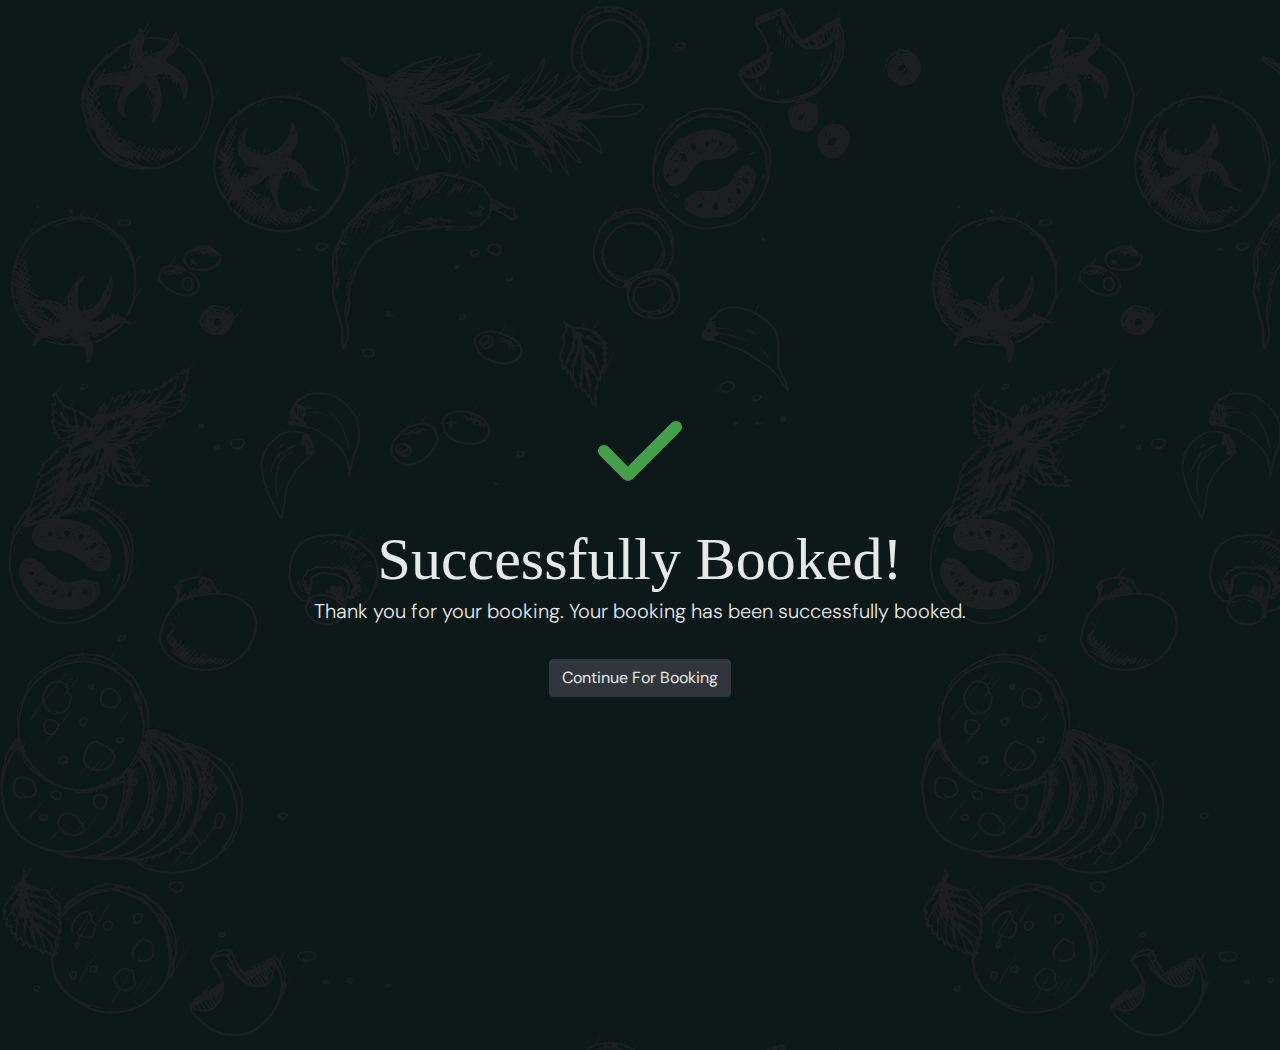
<file: booked.html>
<!DOCTYPE html>
<html lang="en">

<head>
  <meta charset="UTF-8">
  <meta name="viewport" content="width=device-width, initial-scale=1.0">
  <title>Successfully Purchased</title>
  <link rel="stylesheet" href="css/bootstrap.css">
  <link rel="stylesheet" href="css/faqs.css">
  <link href="css/style.css" rel="stylesheet">
  <link rel="stylesheet" href="https://cdnjs.cloudflare.com/ajax/libs/font-awesome/6.4.2/css/all.min.css"
    integrity="sha512-z3gLpd7yknf1YoNbCzqRKc4qyor8gaKU1qmn+CShxbuBusANI9QpRohGBreCFkKxLhei6S9CQXFEbbKuqLg0DA=="
    crossorigin="anonymous" referrerpolicy="no-referrer" />

  <style>
    .icon-style {
      font-size: 6rem;
      color: #4CAF50;
    }
  </style>
</head>

<body>
  <div class="page-wrapper">

    <section class="about-section">

      <div class="container d-flex justify-content-center align-items-center vh-100">
        <div class="text-center">
          <i class="icon-style fa fa-check"></i>
          <h2 class="mt-4">Successfully Booked!</h2>
          <p class="lead">Thank you for your booking. Your booking has been successfully booked.</p>
          <a href="index.html" class="btn btn-dark mt-3">Continue For Booking</a>
        </div>
      </div>
    </section>
  </div>
  <script src="js/bundle.js"></script>
</body>

</html>
</file>
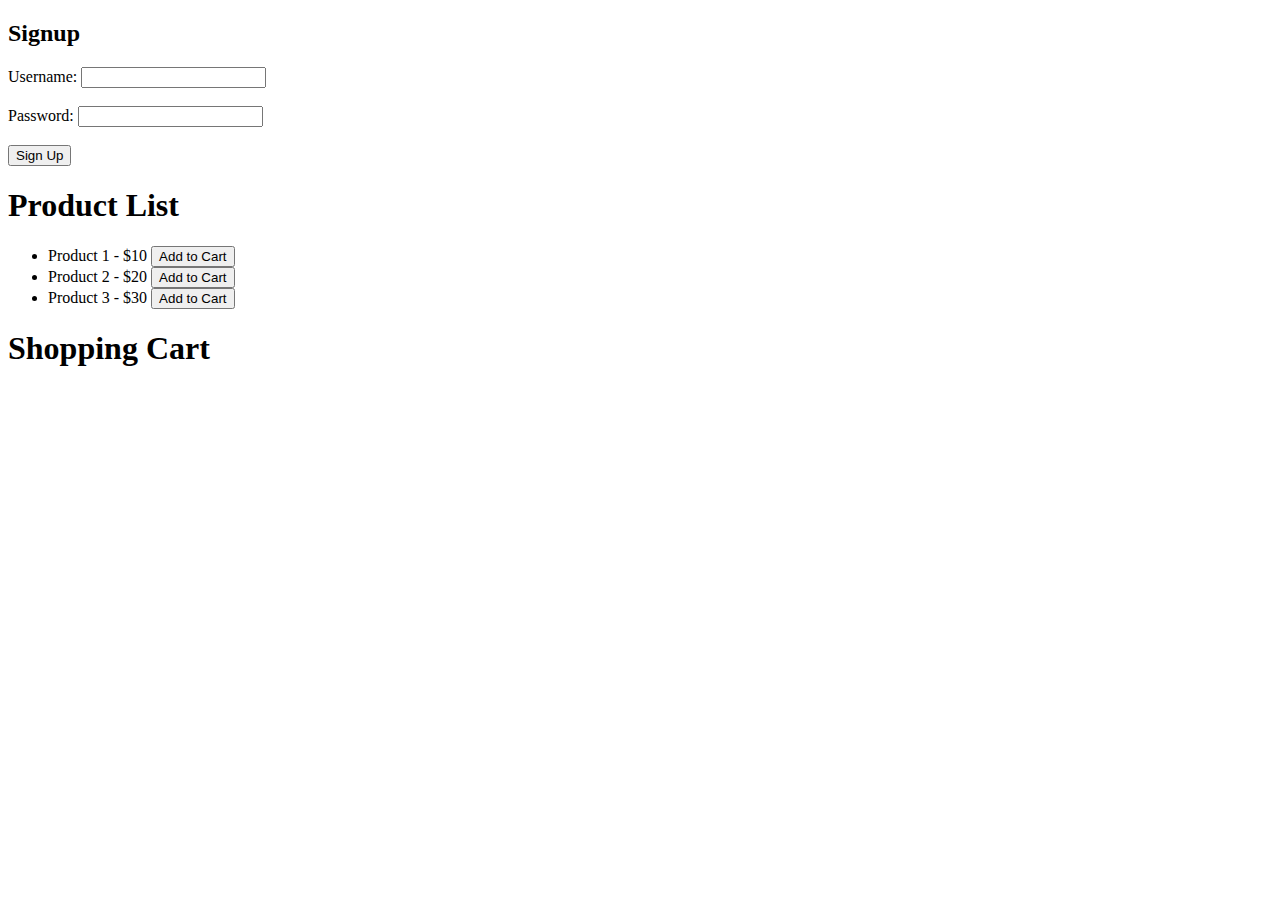
<file: login.html>
<!DOCTYPE html>
<html lang="en">
<head>
    <meta charset="UTF-8">
    <meta name="viewport" content="width=device-width, initial-scale=1.0">
    <title>Signup</title>
</head>
<body>
    <h2>Signup</h2>
    <form id="signupForm">
        <label for="username">Username:</label>
        <input type="text" id="username" required><br><br>

        <label for="password">Password:</label>
        <input type="password" id="password" required><br><br>

        <button type="submit">Sign Up</button>
    </form>

    <p id="message"></p>

    <script>
        // Function to handle the signup form submission
        document.getElementById("signupForm").addEventListener("submit", function (e) {
            e.preventDefault(); // Prevent the form from submitting normally

            const username = document.getElementById("username").value;
            const password = document.getElementById("password").value;

            // Check if the username already exists in local storage
            if (localStorage.getItem(username) === null) {
                // Store the user's data in local storage
                localStorage.setItem(username, password);
                document.getElementById("message").textContent = "Signup successful. You can now log in.";
            } else {
                document.getElementById("message").textContent = "Username already exists. Please choose a different one.";
            }

            // Clear the form fields
            document.getElementById("username").value = "";
            document.getElementById("password").value = "";
        });
    </script>
</body>
</html>
<!DOCTYPE html>
<html lang="en">
<head>
    <meta charset="UTF-8">
    <meta name="viewport" content="width=device-width, initial-scale=1.0">
    <title>Shopping Cart</title>
</head>
<body>
    <h1>Product List</h1>
    <ul id="product-list">
        <li data-id="1">Product 1 - $10 <button class="add-to-cart">Add to Cart</button></li>
        <li data-id="2">Product 2 - $20 <button class="add-to-cart">Add to Cart</button></li>
        <li data-id="3">Product 3 - $30 <button class="add-to-cart">Add to Cart</button></li>
    </ul>

    <h1>Shopping Cart</h1>
    <ul id="cart-list"></ul>

    <script>
        // Function to add a product to the cart
        function addToCart(product) {
            // Check if the cart already exists in localStorage
            let cart = JSON.parse(localStorage.getItem('cart')) || [];

            // Add the product to the cart
            cart.push(product);

            // Update the cart in localStorage
            localStorage.setItem('cart', JSON.stringify(cart));

            // Update the cart display
            updateCartDisplay();
        }

        // Function to update the cart display
        function updateCartDisplay() {
            const cartList = document.getElementById('cart-list');
            const cart = JSON.parse(localStorage.getItem('cart')) || [];

            // Clear the cart list
            cartList.innerHTML = '';

            // Populate the cart list with items
            cart.forEach((product, index) => {
                const listItem = document.createElement('li');
                listItem.textContent = `Product ${product.id} - $${product.price}`;
                cartList.appendChild(listItem);
            });
        }

        // Add event listeners to "Add to Cart" buttons
        const addToCartButtons = document.querySelectorAll('.add-to-cart');
        addToCartButtons.forEach(button => {
            button.addEventListener('click', () => {
                const product = {
                    id: button.parentElement.getAttribute('data-id'),
                    price: parseInt(button.parentElement.textContent.match(/\d+/)[0])
                };
                addToCart(product);
            });
        });

        // Initialize cart display
        updateCartDisplay();
    </script>
</body>
</html>
</file>
<file: css/faqs.css>
*{
    padding: 0;
    margin: 0;
    box-sizing: border-box;
}
:root {
    --primary-color: #FADCC2;
    --secondary-color: #FBC697;
    --primary-btn-color: #BF2A45;
    --secondary-text-color: RGBA(18, 18, 18, 0.6);
}

.about-section{
    background: url('../images/background/bg-5.png');
}
.about-section:hover{
    background: url('../images/background/bg-5.png');
    opacity: 0.9;
}

.faqcontainer{
    width: 90%;
    margin: auto;
    margin-top: 20px;
}
.faqtitle{
    border: 1px solid white;
    padding: 5px 20px;
    border-radius: 25px;
}
.Featured-Asked-Questions > h2{
    font-size: 50px;
    text-align: center;
    margin-top: 10px;
}
.faq-container{
    width: 60%;
    margin: auto;
    margin-top: 20px;
}
.faq-question .toggle{
    display: flex;
    align-items: center;
    justify-content: space-between;
    padding: 0px;
    cursor: pointer;
    background-color:transparent;
    border: none;
    width: 95%;
    margin-top: 10px;
}
.faq-question .toggle i{
    font-size: 25px;
    cursor: pointer;
    transition: all 0.8s;
}
.uil-angle-ch{
    transition: all 0.8s;
    transform: rotate(180deg);
}
.faq-answer{
    margin-top: 10px;
    font-size: 18px;
}
.faq-answer hr{
    height:4px;
    background-color: white;
    margin-top: 10px;
    border: none;
}
.faq-answer{
    max-height: 0px;
    overflow: hidden;
    transition: max-height 0.8s;
}
.faq-active{
    max-height: 200px;
    transition: max-height 0.8s;
}
.uil-angle-down{
    color: white;
}
@media only screen and (max-width: 992px){
    .faq-container {
        width: 90%!important;
        margin: auto;
        margin-top: 20px;
    }
}
@media only screen and (max-width: 768px){
    .faq-container {
        width: 90%!important;
        margin: auto;
        margin-top: 20px;
    }
    .Featured-Asked-Questions > h2 {
        font-size: 40px;
        text-align: center;
        margin-top: 10px;
    }
    .faq-question .toggle {
        font-size: 11px;
    }
 
    
}
@media only screen and (max-width: 768px){
    .faq-container {
        width: 90%!important;
        margin: auto;
        margin-top: 20px;
    }
    .Featured-Asked-Questions > h2 {
        font-size: 25px;
        text-align: center;
        margin-top: 10px;
    }
    .faq-question .toggle {
        font-size: 10px;
    }
 
    
}
</file>
<file: css/style.css>
/* Delici - Restaurants HTML Template */

/*** 

====================================================================
      Fonts
====================================================================

***/


@import url('global.css');
@import url('swiper.css');
@import url('owl.css');
@import url('preloader.css');
@import url('font-awesome.css');
@import url('simple-line-icons.css');
@import url('animate.css');
@import url('jquery-ui.css');
@import url('jquery.fancybox.min.css');
@import url('custom-animate.css');


/*** 

====================================================================

  Main Header style

====================================================================

***/

.main-header{
  position: fixed;
  left: 0;
  top: 0;
  width: 100%;
  padding: var(--padding-zero);
  background: none;
  min-height: 0;
  z-index: 999;
  transition: all 300ms ease;
  -moz-transition: all 300ms ease;
  -webkit-transition: all 300ms ease;
  -ms-transition: all 300ms ease;
  -o-transition: all 300ms ease;
}

.fixed-header.header-down{
  top: -51px;
}

.fixed-header.header-up{
  top: -175px;
}

.main-header .auto-container{
  max-width: 1780px;
  padding: 0 20px;
}

.header-top{
  position: relative;
  padding-top: var(--padding-top-10);
  padding-bottom: var(--padding-bottom-10);
  background: none;
  color: #ffffff;
  border-bottom: 1px solid var(--white-color-opacity-four);
}

.header-top .top-left{
  position: relative;
  float: left;
  line-height: 30px;
}

.header-top .top-info{
  position: relative;
}

.header-top .top-info li{
  position: relative;
  float: left;
  margin-right: 70px;
  line-height: 30px;
  color: #ffffff;
  font-size: 14px;
  font-weight: 400;
}

.header-top .top-info li:last-child{
  margin-right: 0;
}

.header-top .top-info li .icon{
  position: relative;
  padding-right: var(--padding-right-5);
}

.header-top .top-info li:after{
  content: '';
  position: absolute;
  left: 100%;
  margin-left: var(--margin-left-30);
  top: 50%;
  margin-top: -4px;
  height: 8px;
  width: 8px;
  border: 1px solid var(--main-color);
  -ms-transform: rotate(45deg);
  transform: rotate(45deg);
}

.header-top .top-info li:last-child:after{
  display: none;
}

.header-top .top-info li a{
  position: relative;
  display: block;
  line-height: 30px;
  color: #ffffff;
  transition: all 300ms ease;
  -moz-transition: all 300ms ease;
  -webkit-transition: all 300ms ease;
  -ms-transition: all 300ms ease;
  -o-transition: all 300ms ease;
}

.header-top .top-info li a:hover{
  color: var(--main-color);
}

.header-top .top-right{
  position: relative;
  float: right;
  line-height: 30px;
}

.main-header .header-upper{
  position: relative;
  left: 0;
  top: 0;
  width: 100%;
  background: none;
  padding: 0 0;
  border-bottom: 1px solid rgba(0,0,0,0.0);
  transition: all 300ms ease;
  -moz-transition: all 300ms ease;
  -webkit-transition: all 300ms ease;
  -ms-transition: all 300ms ease;
  -o-transition: all 300ms ease;
}

.fixed-header .header-upper{
  position: relative;
  /*top: 0;*/
  background: #202020;
  border-bottom-color: rgba(0,0,0,0.15);
}

.header-two.fixed-header .header-upper{
  background: #ffffff;
}

.main-header ul, .main-header ul li {
  list-style: none;
  margin: 0;
  padding: 0;
}

.main-header .main-box{
  position: relative;
  padding: 0px;
}

.main-header .main-box .logo-box{
  position: relative;
  display: block;
  padding: 40px 0px;
  margin-left:140px;
  transition: all 300ms ease;
  -moz-transition: all 300ms ease;
  -webkit-transition: all 300ms ease;
  -ms-transition: all 300ms ease;
  -o-transition: all 300ms ease;
  z-index: 5;
}

.fixed-header .main-box .logo-box{
  padding:20px 0px;
}

.fixed-header .main-menu .navigation > li{
  padding:10px 0px;
}

.main-header.fixed-header .main-menu .navigation > li > ul{
  top:134%;
}

.main-header.fixed-header .header-upper .links-box{
  padding:15px 0px;
}

.main-header .main-box .logo-box .logo{
    position: relative;
    display: block;
}

.main-header .main-box .logo-box .logo img{
  position: relative;
  display: block;
  height: 50px;
  z-index: 1;
}

.main-header .nav-box{
  position: static;
  float: right;
}

.main-header .header-upper .nav-box{
	display:none;
}

.main-header .header-upper .links-box{
  position: relative;
  float: left;
}

.main-header .header-upper .links-box .link{
  position: relative;
  float: left;
  margin-left: var(--margin-left-50);
}

.main-header .header-upper .links-box .link:first-child{
  margin-left: 0;
}

.main-header .info-btn{
    position: relative;
    cursor: pointer;
    background: none;
    font-size: var(--font-16);
    color: var(--white-color);
    padding-top: var(--padding-top-15);
    line-height: 34px;
}

.main-header .info-btn img{
  height: 20px;
}

.main-header .nav-toggler{
  position: relative;
  float: left;
  left: 0;
  top: 0;
  padding: 0;
  display: none;
}

.main-header .nav-toggler button {
  position: relative;
  width: 30px;
  height: 40px;
  line-height: 40px;
  background: none;
  color: #e1e1e1;
  font-size: var(--font-16);
  margin: 0px;
  border-radius: 0px;
  outline: none !important;
}

.main-header .nav-toggler button img{
  position: relative;
  display: inline-block;
  vertical-align: middle;
}

.main-header .nav-outer{
  position: static;
  float: left;
  display:none;
}

.main-header .link.info-toggler{
	display:none;
}

.main-header .nav-toggler{
	display:block;
}

.main-menu{
  position:static;
  display: block;
  padding: 0px 0px;
}

.main-menu .navbar-collapse{
  padding:0px;
  margin:0px;
  border:none;
  box-shadow:none;
}

.main-menu .navigation{
  position:static;
  z-index: 1;
}

.main-menu .navigation > li{
  position:static;
  display: block;
  float: left;
  padding:30px 0px;
  margin-left: var(--margin-left-50);
  -webkit-transition:all 300ms ease;
  -moz-transition:all 300ms ease;
  -ms-transition:all 300ms ease;
  -o-transition:all 300ms ease;
  transition:all 300ms ease;
}

.main-menu .navigation > li > a{
  position:relative;
  display:block;
  font-size: var(--font-12);
  color: var(--white-color);
  padding-top: var(--padding-top-20);
  padding-bottom: var(--padding-bottom-20);
  font-weight:700;
  line-height:30px;
  letter-spacing: 0.15em;
  text-transform: uppercase;
  opacity:1;
  -webkit-transition:all 300ms ease;
  -moz-transition:all 300ms ease;
  -ms-transition:all 300ms ease;
  -o-transition:all 300ms ease;
  transition:all 300ms ease;
}

.main-menu .navigation > li.dropdown{
  position: relative;
}

.main-menu .navigation > li.dropdown.has-mega-menu{
  position: static;
}

.main-menu .navigation > li.dropdown > a{
  padding-right: var(--padding-right-20);
}

.main-menu .navigation > li.dropdown > a:after{
  font-family: 'Font Awesome 6 Pro';
  content: "\f107";
  position:absolute;
  right: 0px;
  top: 18px;
  display:block;
  line-height:30px;
  font-size: var(--font-12);
  font-weight:400;
  z-index:5;
}

.main-menu .navigation > li > a:before{
  content: "";
  position:absolute;
  left: 0;
  right: 0;
  bottom: 15px;
  display:block;
  height: 5px;
  border-top: 1px solid var(--main-color);
  border-bottom: 1px solid var(--main-color);
  -ms-transform: scaleX(0);
  transform: scaleX(0);
  -webkit-transition:all 300ms ease;
  -moz-transition:all 300ms ease;
  -ms-transition:all 300ms ease;
  -o-transition:all 300ms ease;
  transition:all 300ms ease;
}

.main-menu .navigation > li.dropdown > a:before{
  right: 20px;
}

.main-menu .navigation > li:hover > a:before,
.main-menu .navigation > li.current > a:before,
.main-menu .navigation > li.current-menu-item > a:before{
  -ms-transform: scale(1);
  transform: scale(1);
  opacity: 1;
  visibility: visible;
}

.main-menu .navigation > li:hover > a,
.main-menu .navigation > li.current > a,
.main-menu .navigation > li.current-menu-item > a{
  color: var(--main-color);
  text-decoration: none;
  opacity:1;
}

.main-menu .navigation > li > ul{
  position:absolute;
  left:-35px;
  top:100%;
  width:280px;
  padding-top: var(--padding-top-30);
  padding-bottom: var(--padding-bottom-30);
  z-index:100;
  opacity: 1;
  text-align:left;
  background: var(--color-two);
  border: none;
  border-radius:0;
  -webkit-box-shadow:2px 2px 10px 1px rgba(0,0,0,0.03),-2px 0px 10px 1px rgba(0,0,0,0.03);
  -ms-box-shadow:2px 2px 10px 1px rgba(0,0,0,0.03),-2px 0px 10px 1px rgba(0,0,0,0.03);
  -o-box-shadow:2px 2px 10px 1px rgba(0,0,0,0.03),-2px 0px 10px 1px rgba(0,0,0,0.03);
  -moz-box-shadow:2px 2px 10px 1px rgba(0,0,0,0.03),-2px 0px 10px 1px rgba(0,0,0,0.03);
  box-shadow:2px 2px 10px 1px rgba(0,0,0,0.03),-2px 0px 10px 1px rgba(0,0,0,0.03);
  -webkit-transform: translateY(20px);
  -ms-transform: translateY(20px);
  transform: translateY(20px);
  -moz-transition:all 100ms ease;
  -webkit-transition:all 100ms ease;
  -ms-transition:all 100ms ease;
  -o-transition:all 100ms ease;
  transition:all 100ms ease;
}

.main-menu .navigation > li.dropdown.has-mega-menu > ul{
  left: 0;
  width: 100%;
  padding-top: var(--padding-top-55);
  padding-bottom: var(--padding-bottom-20);
}

.main-menu .navigation > li.dropdown.has-mega-menu > ul .auto-container{
  max-width: 1200px;
}

.main-menu .navigation > li .mega-menu{
  position: relative;
}

.main-menu .navigation > li.dropdown.has-mega-menu > ul:before{
  content: '';
  position: absolute;
  top: 0;
  right: 100%;
  width: 2000px;
  height: 100%;
  background: var(--color-two);
}

.main-menu .navigation > li.dropdown.has-mega-menu > ul:after{
  content: '';
  position: absolute;
  top: 0;
  left: 100%;
  width: 2000px;
  height: 100%;
  background: var(--color-two);
}

.main-menu .navigation > li .mega-menu .menu-inner{
  position: relative;
}

.main-menu .navigation > li .mega-menu .row{
  margin: 0 -25px;
}

.main-menu .navigation > li .mega-menu .menu-block{
  position: relative;
  padding: 0 25px;
  margin-bottom: var(--margin-bottom-30);
  text-align: center;
}

.main-menu .navigation > li .mega-menu .menu-block .image{
  position: relative;
  display: block;
  width: 100%;
  border: 1px solid transparent;
  margin-bottom: var(--margin-bottom-15);
  overflow: hidden;
  -webkit-transition:all 300ms ease;
  -moz-transition:all 300ms ease;
  -ms-transition:all 300ms ease;
  -o-transition:all 300ms ease;
  transition:all 300ms ease;
}

.main-menu .navigation > li .mega-menu .menu-block:hover .image{
  border-color: var(--main-color);
}

.main-menu .navigation > li .mega-menu .menu-block .image img{
  display: block;
  width: 100%;
  -webkit-transition:all 300ms ease;
  -moz-transition:all 300ms ease;
  -ms-transition:all 300ms ease;
  -o-transition:all 300ms ease;
  transition:all 300ms ease;
}

.main-menu .navigation > li .mega-menu .menu-block:hover .image img{
  transform: scale(1.05);
}

.main-menu .navigation > li .mega-menu .menu-block .title{
  position: relative;
  display: block;
  font-size: var(--font-13);
  font-weight: 700;
  letter-spacing: 0.15em;
  text-transform: uppercase;
}

.main-menu .navigation > li .mega-menu .menu-block .title a{
  position: relative;
  color: var(--white-color);
  -webkit-transition:all 300ms ease;
  -moz-transition:all 300ms ease;
  -ms-transition:all 300ms ease;
  -o-transition:all 300ms ease;
  transition:all 300ms ease;
}

.main-menu .navigation > li .mega-menu .menu-block:hover .title a{
  color: var(--main-color);
}

.main-menu .navigation > li > ul > li{
  position:relative;
  margin-bottom: var(--margin-bottom-10);
}

.main-menu .navigation > li > ul > li:last-child{
  margin-bottom: 0;
}

.main-menu .navigation > li > ul > li > a{
  position:relative;
  display:block;
  padding-left: var(--padding-left-35);
  padding-right: var(--padding-right-35);
  font-size: var(--font-15);
  line-height:30px;
  font-weight: 400;
  color: var(--white-color);
  text-transform: capitalize;
  -moz-transition:all 300ms ease;
  -webkit-transition:all 300ms ease;
  -ms-transition:all 300ms ease;
  -o-transition:all 300ms ease;
  transition:all 300ms ease;
}

.main-menu .navigation > li > ul > li.dropdown > a:after{
  font-family: 'Font Awesome 6 Pro';
  content: "\f105";
  position:absolute;
  right: 30px;
  top: 0px;
  display:block;
  line-height:30px;
  font-size: var(--font-12);
  font-weight:400;
  z-index:5;
}

.main-menu .navigation > li > ul > li > a:before{
  content: '';
  position: absolute;
  left: 35px;
  top: 50%;
  margin-top: -4px;
  height: 8px;
  width: 8px;
  border: 1px solid var(--main-color);
  opacity: 0;
  visibility: hidden;
  -ms-transform: rotate(45deg);
  transform: rotate(45deg);
  -moz-transition:all 300ms ease;
  -webkit-transition:all 300ms ease;
  -ms-transition:all 300ms ease;
  -o-transition:all 300ms ease;
  transition:all 300ms ease;
}

.main-menu .navigation > li > ul > li:hover > a:before,
.main-menu .navigation > li > ul > li.current > a:before{
  opacity: 1;
  visibility: visible;
}

.main-menu .navigation > li > ul > li:hover > a,
.main-menu .navigation > li > ul > li.current > a{
  color: var(--main-color);
  padding-left: 55px;
}


.main-menu .navigation > li.dropdown:hover > ul{
  visibility:visible;
  opacity:1;
  -webkit-transform: translateY(-30px);
  -ms-transform: translateY(-30px);
  transform: translateY(-30px);
  -moz-transition:all 500ms ease;
  -webkit-transition:all 500ms ease;
  -ms-transition:all 500ms ease;
  -o-transition:all 500ms ease;
  transition:all 500ms ease;
}

.main-menu .navigation > li > ul > li > ul{
  position:absolute;
  left: 100%;
  top: 0;
  margin-left: 2px;
  width:280px;
  padding-top: var(--padding-top-30);
  padding-bottom: var(--padding-bottom-30);
  z-index:100;
  opacity: 1;
  text-align:left;
  background: var(--color-two);
  border: none;
  border-radius:0;
  -webkit-box-shadow:2px 2px 10px 1px rgba(0,0,0,0.03),-2px 0px 10px 1px rgba(0,0,0,0.03);
  -ms-box-shadow:2px 2px 10px 1px rgba(0,0,0,0.03),-2px 0px 10px 1px rgba(0,0,0,0.03);
  -o-box-shadow:2px 2px 10px 1px rgba(0,0,0,0.03),-2px 0px 10px 1px rgba(0,0,0,0.03);
  -moz-box-shadow:2px 2px 10px 1px rgba(0,0,0,0.03),-2px 0px 10px 1px rgba(0,0,0,0.03);
  box-shadow:2px 2px 10px 1px rgba(0,0,0,0.03),-2px 0px 10px 1px rgba(0,0,0,0.03);
  -webkit-transform: translateY(20px);
  -ms-transform: translateY(20px);
  transform: translateY(20px);
  -moz-transition:all 100ms ease;
  -webkit-transition:all 100ms ease;
  -ms-transition:all 100ms ease;
  -o-transition:all 100ms ease;
  transition:all 100ms ease;
}

.main-menu .navigation > li > ul > li > ul:before{
  content: '';
  position: absolute;
  left: -2px;
  top: 0;
  width: 2px;
  height: 100%;
}

.main-menu .navigation > li > ul > li > ul > li{
  position:relative;
  margin-bottom: var(--margin-bottom-10);
}

.main-menu .navigation > li > ul > li > ul > li:last-child{
  margin-bottom: 0;
}

.main-menu .navigation > li > ul > li > ul > li > a{
  position:relative;
  display:block;
  padding-left: var(--padding-left-35);
  padding-right: var(--padding-right-35);
  font-size: var(--font-15);
  line-height:30px;
  font-weight: 400;
  color: var(--white-color);
  text-transform: capitalize;
  -moz-transition:all 300ms ease;
  -webkit-transition:all 300ms ease;
  -ms-transition:all 300ms ease;
  -o-transition:all 300ms ease;
  transition:all 300ms ease;
}

.main-menu .navigation > li > ul > li > ul > li > a:before{
  content: '';
  position: absolute;
  left: 35px;
  top: 50%;
  margin-top: -4px;
  height: 8px;
  width: 8px;
  border: 1px solid var(--main-color);
  opacity: 0;
  visibility: hidden;
  -ms-transform: rotate(45deg);
  transform: rotate(45deg);
  -moz-transition:all 300ms ease;
  -webkit-transition:all 300ms ease;
  -ms-transition:all 300ms ease;
  -o-transition:all 300ms ease;
  transition:all 300ms ease;
}

.main-menu .navigation > li > ul > li > ul > li:hover > a:before,
.main-menu .navigation > li > ul > li > ul > li.current > a:before{
  opacity: 1;
  visibility: visible;
}

.main-menu .navigation > li > ul > li > ul > li.dropdown > a:after{
  font-family: 'Font Awesome 6 Pro';
  content: "\f105";
  position:absolute;
  right: 30px;
  top: 0px;
  display:block;
  line-height:30px;
  font-size: var(--font-12);
  font-weight:400;
  z-index:5;
}

.main-menu .navigation > li > ul > li > ul > li:hover > a,
.main-menu .navigation > li > ul > li > ul > li.current > a{
  color: var(--main-color);
  padding-left: 55px;
}

.main-menu .navigation > li > ul > li.dropdown:hover > ul{
  visibility:visible;
  opacity:1;  
  top: 0;
  -webkit-transform: translateY(-30px);
  -ms-transform: translateY(-30px);
  transform: translateY(-30px);
  -moz-transition:all 500ms ease;
  -webkit-transition:all 500ms ease;
  -ms-transition:all 500ms ease;
  -o-transition:all 500ms ease;
  transition:all 500ms ease;
}

/*** 

====================================================================
  Hidden Sidebar style
====================================================================

***/

body.visible-sidebar{
  overflow-y: hidden;
}

.menu-backdrop{
    position: fixed;
    right: 0;
    top: 0;
    width: 100%;
    height: 100%;
    z-index: 9990;
    background: var(--black-color-opacity);
    cursor: pointer;
    opacity:0;
    visibility:hidden;
    transition: all 300ms ease;
    -moz-transition: all 300ms ease;
    -webkit-transition: all 300ms ease;
    -ms-transition: all 300ms ease;
    -o-transition: all 300ms ease;
}

.visible-sidebar .menu-backdrop {
    opacity: 1;
    visibility: visible;
}

.hidden-bar{
  position: fixed;
  top: 0;
  left: 0;
  bottom: 0;
  width: 100%;
  max-width: 360px;
  background: var(--color-two);
  height: 100%;
  overflow-y: auto;
  z-index: 9999;
  visibility: hidden;
  -ms-transform: translateX(-400px);
  transform: translateX(-400px);
  transition: all 500ms ease-in;
  -webkit-transition: all 500ms ease-in-out;
  -ms-transition: all 500ms ease-in-out;
  -o-transition: all 500ms ease-in-out;
  -moz-transition: all 500ms ease-in-out;
}

.hidden-bar.visible-sidebar{
  opacity: 1;
  visibility: visible;
  -ms-transform: translateX(0px);
  transform: translateX(0px); 
}

.hidden-bar ol,
.hidden-bar ol li,
.hidden-bar ul,
.hidden-bar ul li{
  list-style-type:none;
  margin:0px;
}

.hidden-bar .inner-box{
  position:relative;
  background-color: var(--color-two);
  padding-top: var(--padding-top-75);
  padding-bottom: var(--padding-bottom-50);
}

.hidden-bar .inner-box .cross-icon{
  position:absolute;
  right:30px;
  top:30px;
  cursor:pointer;
  color: var(--white-color);
  font-size: var(--font-14);
  width: 26px;
  height: 26px;
  line-height: 24px;
  text-align: center;
  border: 1px solid var(--white-color);
  border-radius: 50%;
}

.hidden-bar .inner-box .cross-icon:hover{
  color: var(--main-color);
  border-color: var(--main-color);
}

.hidden-bar .inner-box .logo-box{
  position:relative;
  line-height: 50px;
  margin-bottom: var(--margin-bottom-60);
  padding-left: var(--padding-left-30);
  padding-right: var(--padding-right-30);
  text-align: center;
}

.hidden-bar .inner-box .logo-box img{
  position:relative;
  max-height: 50px;
}

.hidden-bar h2{
  position: relative;
  font-size: var(--font-50);
  text-transform: capitalize;
  margin-bottom: var(--margin-bottom-15);
  text-align: center;
}

.hidden-bar .info{
  position: relative;
  text-align: center;
  padding-left: var(--padding-left-20);
  padding-right: var(--padding-right-20);
}

.hidden-bar .info li{
  position: relative;
  line-height: 1.6em;
  color: var(--color-one);
  margin-bottom: var(--margin-bottom-10);
}

.hidden-bar .info li:last-child{
  margin-bottom: 0;
}

.hidden-bar .info li a{
  color: var(--color-one);
}

.hidden-bar .info li a:hover{
  color: var(--main-color);
}

.hidden-bar .separator{
  position: relative;
  margin-top: var(--margin-top-30);
  margin-bottom: var(--margin-bottom-30);
}

.hidden-bar .separator span{
  position: relative;
  display: block;
  height: 8px;
  width: 8px;
  border: 1px solid var(--main-color);
  margin: 0 auto;
  -ms-transform: rotate(45deg);
  transform: rotate(45deg);
}

.hidden-bar .booking-info{
  position: relative;
  text-align: center;
  padding-left: var(--padding-left-20);
  padding-right: var(--padding-right-20);
}

.hidden-bar .booking-info .bk-title{
  position: relative;
  font-weight: 700;
  text-transform: capitalize;
  margin-bottom: 5px;
}

.hidden-bar .booking-info .bk-no{
  position: relative;
  font-size: var(--font-30);
  color: var(--main-color);
  line-height: 1em;
}

.hidden-bar .booking-info .bk-no a{
  position: relative;
  display: inline-block;
  color: var(--main-color);
}

.hidden-bar .booking-info .bk-no a:before{
  position:absolute;
  content:'';
  left:5px;
  right:5px;
  bottom:-7px;
  height:5px;
  opacity:0;
  transform:scale(0.2,1);
  -webkit-transition: all 500ms ease;
  -moz-transition: all 500ms ease;
  -ms-transition: all 500ms ease;
  -o-transition: all 500ms ease;
  transition: all 500ms ease;
  border-top:1px solid var(--main-color);
  border-bottom:1px solid var(--main-color);
}

.hidden-bar .booking-info .bk-no a:hover::before{
  opacity:1;
  transform:scale(1,1);
}

.hidden-bar .side-menu{
  position: relative;
  display: block;
  padding-left: var(--padding-left-60);
  padding-right: var(--padding-right-60);
  margin-bottom: var(--margin-bottom-100);
}

.hidden-bar .side-menu ul{
  position: relative;
  border-top: 1px solid var(--white-color-opacity-four);
}

.hidden-bar .side-menu ul li{
  position: relative;
  display: block;
  border-bottom: 1px solid var(--white-color-opacity-four);
}

.hidden-bar .side-menu ul li a{
  position: relative;
  color: var(--white-color);
  display: block;
  font-weight: 400;
  font-size: var(--font-12);
  line-height: 30px;
  text-transform: uppercase;
  padding-top: var(--padding-top-10);
  padding-bottom: var(--padding-bottom-10);
  letter-spacing: 0.15em;
  transition: all 0.3s ease;
  -moz-transition: all 0.3s ease;
  -webkit-transition: all 0.3s ease;
  -ms-transition: all 0.3s ease;
  -o-transition: all 0.3s ease;
}

.hidden-bar .side-menu ul li:hover > a,
.hidden-bar .side-menu ul > li.current > a,
.hidden-bar .side-menu ul > li > ul > li.current > a {
  color: var(--main-color);
}

.hidden-bar .side-menu ul li > a:before{
  content: '';
  position: absolute;
  left: 0px;
  top: 50%;
  margin-top: -4px;
  height: 8px;
  width: 8px;
  border: 1px solid var(--main-color);
  opacity: 0;
  visibility: hidden;
  -ms-transform: rotate(45deg);
  transform: rotate(45deg);
  -moz-transition:all 300ms ease;
  -webkit-transition:all 300ms ease;
  -ms-transition:all 300ms ease;
  -o-transition:all 300ms ease;
  transition:all 300ms ease;
}

.hidden-bar .side-menu ul li:hover > a:before,
.hidden-bar .side-menu ul li.current > a:before{
  opacity: 1;
  visibility: visible;
}

.hidden-bar .side-menu ul li:hover > a,
.hidden-bar .side-menu ul li.current > a{
  color: var(--main-color);
  padding-left: 20px;
}

.hidden-bar .side-menu ul li ul li:last-child{
  border-bottom: none;
}

.hidden-bar .side-menu ul li .btn-expander{
  position: absolute;
  top: 10px;
  right: 0px;
  background: none;
  color: var(--white-color);
  font-size: var(--font-12);
  height: 30px;
  width: 30px;
  text-align: right;
  line-height: 30px;
  border-radius: 0px;
  outline: none;
  cursor: pointer;
  z-index: 1;
}

.hidden-bar .side-menu ul li .btn-expander i{
  font-weight: 700;
}


/*** 

====================================================================
  Hidden Sidebar style
====================================================================

***/

.info-bar{
  position: fixed;
  right: -440px;
  top: 0px;
  width: 100%;
  max-width: 440px;
  height:100%;
  overflow-y:auto;
  z-index: 99999;
  opacity: 0;
  background:var(--color-two) url(../images/background/pattern-7.png) center top repeat;
  visibility: hidden;
  -webkit-transition: all 0.5s ease;
  -moz-transition: all 0.5s ease;
  -ms-transition: all 0.5s ease;
  -o-transition: all 0.5s ease;
  transition: all 0.5s ease;
}

.info-back-drop{
  position:fixed;
  right:0px;
  top:0px;
  width:100%;
  height:100%;
  opacity:0;
  background: var(--black-color-opacity-two);
  visibility:hidden;
  z-index:9990;
  transition:all 0.5s ease;
  -moz-transition:all 0.5s ease;
  -webkit-transition:all 0.5s ease;
  -ms-transition:all 0.5s ease;
  -o-transition:all 0.5s ease;  
}

.side-content-visible .info-back-drop{
  opacity:1;
  visibility:visible;
}

.side-content-visible .info-bar{
  right:0px;
  opacity:1;
  visibility:visible;
}

.info-bar .inner-box{
  position:relative;
  background:var(--color-two) url(../images/background/pattern-7.png) center top repeat;
  padding-top: var(--padding-top-100);
  padding-bottom: var(--padding-bottom-50);
  padding-left: var(--padding-left-30);
  padding-right: var(--padding-right-30);
  text-align: center;
}

.info-bar .inner-box .cross-icon{
  position:absolute;
  right:30px;
  top:30px;
  cursor:pointer;
  color: var(--white-color);
  font-size: var(--font-14);
  width: 26px;
  height: 26px;
  line-height: 24px;
  text-align: center;
  border: 1px solid var(--white-color);
  border-radius: 50%;
}

.info-bar .inner-box .cross-icon:hover{
  color: var(--main-color);
  border-color: var(--main-color);
}

.info-bar .inner-box .logo-box{
  position:relative;
  line-height: 50px;
  margin-bottom: var(--margin-bottom-45);
}

.info-bar .inner-box .logo-box img{
  position:relative;
  max-height: 50px;
}

.info-bar .inner-box .image-box{
  position:relative;
  max-width: 200px;
  margin: 0 auto;
  margin-bottom: var(--margin-bottom-45);
  border-radius: 50%;
}

.info-bar .inner-box .image-box img{
  position:relative;
  display: block;
  width: 100%;
  border-radius: 50%;
}

.info-bar h2{
  position: relative;
  font-size: var(--font-50);
  text-transform: capitalize;
  margin-bottom: var(--margin-bottom-15);
}

.info-bar .info{
  position: relative;
}

.info-bar .info li{
  position: relative;
  line-height: 1.6em;
  color: var(--color-one);
  margin-bottom: var(--margin-bottom-10);
}

.info-bar .info li:last-child{
  margin-bottom: 0;
}

.info-bar .info li a{
  color: var(--color-one);
}

.info-bar .info li a:hover{
  color: var(--main-color);
}

.info-bar .separator{
  position: relative;
  margin-top: var(--margin-top-30);
  margin-bottom: var(--margin-bottom-30);
}

.info-bar .separator span{
  position: relative;
  display: block;
  height: 8px;
  width: 8px;
  border: 1px solid var(--main-color);
  margin: 0 auto;
  -ms-transform: rotate(45deg);
  transform: rotate(45deg);
}

.info-bar .booking-info{
  position: relative;
}

.info-bar .booking-info .bk-title{
  position: relative;
  font-weight: 700;
  text-transform: capitalize;
  margin-bottom: 5px;
}

.info-bar .booking-info .bk-no{
  position: relative;
  font-size: var(--font-30);
  color: var(--main-color);
  line-height: 1em;
}

.info-bar .booking-info .bk-no a{
  position: relative;
  display: inline-block;
  color: var(--main-color);
}

.info-bar .booking-info .bk-no a:before{
  position:absolute;
  content:'';
  left:5px;
  right:5px;
  bottom:-8px;
  height:5px;
  opacity:0;
  transform:scale(0.2,1);
  -webkit-transition: all 500ms ease;
  -moz-transition: all 500ms ease;
  -ms-transition: all 500ms ease;
  -o-transition: all 500ms ease;
  transition: all 500ms ease;
  border-top:1px solid var(--main-color);
  border-bottom:1px solid var(--main-color);
}

.info-bar .booking-info .bk-no a:hover::before{
  opacity:1;
  transform:scale(1,1);
}


/*** 

====================================================================
  Banner Slider Section
====================================================================

***/

.banner-section{
  position: relative;
  padding: 0 0;
  background: var(--black-color);
}


/* hero video css start */

.bg-video-wrap {
  position: relative;
  overflow: hidden;
  width: 100%;
  height: 100vh;
  background: url(../../../../../../../designsupply-web.com/public/samplecontent/vender/codepen/20181014.png) no-repeat center center/cover;
}

video {
  min-width: 100%;
  min-height: 100vh;
  z-index: 1;
}

.overlay {
  width: 100%;
  height: 100vh;
  position: absolute;
  top: 0;
  left: 0;
  background: rgba(0,0,0,.5);
  /*background-image: linear-gradient(45deg, rgba(0,0,0,.3) 50%, rgba(0,0,0,.7) 50%);
  background-size: 3px 3px;*/
  z-index: 2;
}

.bg-video-wrap .auto-container {
  text-align: center;
  color: #fff;
  position: absolute;
  top: 0;
  bottom: 0;
  left: 0;
  right: 0;
  margin: auto;
  z-index: 3;
  width: 100%;

}

.bg-video-wrap .content-box{
  position:relative;
  display: table;
  vertical-align: middle;
  width: 100%;
  padding-top: var(--padding-top-150);
  padding-bottom: var(--padding-bottom-50);
  height: 880px;
  min-height: 100vh;
  z-index: 10;
}


.bg-video-wrap .content{
  position:relative;
  display: table-cell;
  width: 100%;
  vertical-align: middle;
  z-index: 5;
}

.bg-video-wrap .inner{
  position: relative;
  display: block;
  max-width: 950px;
  width: 100%;
  margin: 0 auto;
  text-align: center;
  z-index: 5;
}

.bg-video-wrap .subtitle{
  position: relative;
  text-transform: uppercase;
  font-weight: 700;
  color: var(--main-color);
  font-size: var(--font-12);
  letter-spacing: 0.40em;
  margin-bottom: var(--margin-bottom-10);
  -webkit-transform:translateY(30px);
  -ms-transform:translateY(30px);
  transform:translateY(30px);
}


.bg-video-wrap .pattern-image{
  position: relative;
  width:100px;
  margin:0 auto;
  /*margin-bottom: var(--margin-bottom-30);*/
  -webkit-transform:translateY(30px);
  -ms-transform:translateY(30px);
  transform:translateY(30px);
}


.bg-video-wrap .subtitle,
.bg-video-wrap .pattern-image{
    -webkit-transform:translate(0);
    -ms-transform:translate(0);
    transform:translate(0);
    -webkit-transition:all 1000ms ease 500ms;
    -ms-transition:all 1000ms ease 500ms;
    -o-transition:all 1000ms ease 500ms;
    -moz-transition:all 1000ms ease 500ms;
    transition:all 1000ms ease 500ms;
}

.bg-video-wrap h1{
  position: relative;
  font-weight:400;
  text-transform: none;
  line-height:1.0em;
  margin:0px 0px;
  -webkit-transform:translateY(30px);
  -ms-transform:translateY(30px);
  transform:translateY(30px);
}

.bg-video-wrap h1 span{
  position: relative;
  display: inline-block;
  vertical-align: top;
}

.bg-video-wrap h1 {
  /*text-align: center;
  color: #fff;
  position: absolute;
  top: 0;
  bottom: 0;
  left: 0;
  right: 0;
  margin: auto;
  z-index: 3;
  width: 100%;
  height: 100px;*/
}


.bg-video-wrap .text{
  position: relative;
  display: block;
  font-size: var(--font-20);
  margin-top: var(--margin-top-10);
  -webkit-transform:translateY(30px);
  -ms-transform:translateY(30px);
  transform:translateY(30px);
}


.bg-video-wrap .links-box{
  position: relative;
  display: block;
  padding-top: var(--padding-top-40);
  -webkit-transform:translateY(30px);
  -ms-transform:translateY(30px);
  transform:translateY(30px);
}


.bg-video-wrap .links-box .link{
  position: relative;
  display: inline-block;
  vertical-align: top;
}



/* hero video css end */


.banner-section .banner-container{
  position: relative;
}

.banner-section .banner-slider{
  position:relative;
  width:100%;
  overflow: hidden;
}

.banner-section .slide-item{
  position: relative;
  width:100%;
  padding:0px;
  overflow: hidden;
}

.banner-section .slide-item:before{
  content: '';
  position: absolute;
  left: 0;
  top: 0;
  width: 100%;
  height: 100%;
  background: rgba(0,0,0,0.0);
  z-index: 1;
}

.banner-section .slide-item .image-layer{
  position: absolute;
  left: 0;
  top: 0;
  width: 100%;
  height: 100%;
  background-position: center center;
  background-repeat: no-repeat;
  background-size: cover;
  -ms-transform: scale(1.0);
  transform: scale(1.0);
  -webkit-transition:all 0ms linear 0ms;
  -ms-transition:all 0ms linear 0ms;
  -o-transition:all 0ms linear 0ms;
  -moz-transition:all 0ms linear 0ms;
  transition:all 0ms linear 0ms;
}

.banner-section .slide-item.swiper-slide-active .image-layer{
  -ms-transform: scale(1.15);
  transform: scale(1.15);
  -webkit-transition:all 7000ms linear 0ms;
  -ms-transition:all 7000ms linear 0ms;
  -o-transition:all 7000ms linear 0ms;
  -moz-transition:all 7000ms linear 0ms;
  transition:all 7000ms linear 0ms;
}

.banner-section .slide-item .image-layer:before{
  content: '';
  position: absolute;
  left: 0;
  top: 0;
  width: 100%;
  height: 100%;
  z-index: 1;
}

.banner-section .slide-item .content-box{
  position:relative;
  display: table;
  vertical-align: middle;
  width: 100%;
  padding-top: var(--padding-top-150);
  padding-bottom: var(--padding-bottom-50);
  height: 880px;
  min-height: 100vh;
  z-index: 10;
}

.banner-section .slide-item .content{
  position:relative;
  display: table-cell;
  width: 100%;
  vertical-align: middle;
  z-index: 5;
}

.banner-section .slide-item .inner{
  position: relative;
  display: block;
  max-width: 950px;
  width: 100%;
  margin: 0 auto;
  text-align: center;
  z-index: 5;
}

.banner-section .slide-item .subtitle{
  position: relative;
  text-transform: uppercase;
  font-weight: 700;
  color: var(--main-color);
  font-size: var(--font-12);
  letter-spacing: 0.40em;
  margin-bottom: var(--margin-bottom-10);
  opacity:0;
  visibility: hidden;
  -webkit-transform:translateY(30px);
  -ms-transform:translateY(30px);
  transform:translateY(30px);
}

.banner-section .slide-item .pattern-image{
  position: relative;
  width:100px;
  margin:0 auto;
  margin-bottom: var(--margin-bottom-30);
  opacity:0;
  visibility: hidden;
  -webkit-transform:translateY(30px);
  -ms-transform:translateY(30px);
  transform:translateY(30px);
}


.banner-section .swiper-slide-active .subtitle,
.banner-section .swiper-slide-active .pattern-image{
    opacity:1;
    visibility: visible;
    -webkit-transform:translate(0);
    -ms-transform:translate(0);
    transform:translate(0);
    -webkit-transition:all 1000ms ease 500ms;
    -ms-transition:all 1000ms ease 500ms;
    -o-transition:all 1000ms ease 500ms;
    -moz-transition:all 1000ms ease 500ms;
    transition:all 1000ms ease 500ms;
}


.banner-section .slide-item h1{
  position: relative;
  font-weight:400;
  text-transform: none;
  line-height:1.0em;
  margin:0px 0px;
  opacity:0;
  visibility: hidden;
  -webkit-transform:translateY(30px);
  -ms-transform:translateY(30px);
  transform:translateY(30px);
}

.banner-section .slide-item h1 span{
  position: relative;
  display: inline-block;
  vertical-align: top;
}

.banner-section .swiper-slide-active h1{
    opacity:1;
    visibility: visible;
    -webkit-transform:translate(0);
    -ms-transform:translate(0);
    transform:translate(0);
    -webkit-transition:all 1000ms ease 1000ms;
    -ms-transition:all 1000ms ease 1000ms;
    -o-transition:all 1000ms ease 1000ms;
    -moz-transition:all 1000ms ease 1000ms;
    transition:all 1000ms ease 1000ms;
}

.banner-section .slide-item .text{
  position: relative;
  display: block;
  font-size: var(--font-20);
  margin-top: var(--margin-top-10);
  opacity:0;
  visibility: hidden;
  -webkit-transform:translateY(30px);
  -ms-transform:translateY(30px);
  transform:translateY(30px);
}

.banner-section .swiper-slide-active .text{
    opacity:1;
    visibility: visible;
    -webkit-transform:translate(0);
    -ms-transform:translate(0);
    transform:translate(0);
    -webkit-transition:all 1000ms ease 1500ms;
    -ms-transition:all 1000ms ease 1500ms;
    -o-transition:all 1000ms ease 1500ms;
    -moz-transition:all 1000ms ease 1500ms;
    transition:all 1000ms ease 1500ms;
}

.banner-section .slide-item .links-box{
  position: relative;
  display: block;
  padding-top: var(--padding-top-40);
  opacity:0;
  visibility: hidden;
  -webkit-transform:translateY(30px);
  -ms-transform:translateY(30px);
  transform:translateY(30px);
}

.banner-section .swiper-slide-active .links-box{
    opacity:1;
    visibility: visible;
    -webkit-transform:translate(0);
    -ms-transform:translate(0);
    transform:translate(0);
    -webkit-transition:all 1000ms ease 2000ms;
    -ms-transition:all 1000ms ease 2000ms;
    -o-transition:all 1000ms ease 2000ms;
    -moz-transition:all 1000ms ease 2000ms;
    transition:all 1000ms ease 2000ms;
}

.banner-section .slide-item .links-box .link{
  position: relative;
  display: inline-block;
  vertical-align: top;
}

.banner-section .slide-item .links-box .link .theme-btn{

}

.banner-section .swiper-button-next,
.banner-section .swiper-button-prev{
  position: absolute;
  top: 50%;
  margin-top: -16px;
  display: inline-block;
  vertical-align: top;
  width: 44px;
  height: 44px;
  line-height: 44px;
  font-size: var(--font-24);
  text-align: center;
  background: transparent;
  color: var(--main-color);
  border-radius: 0%;
  -webkit-transition:all 400ms ease;
  -moz-transition:all 400ms ease;
  -ms-transition:all 400ms ease;
  -o-transition:all 400ms ease;
  transition:all 400ms ease;
}

.banner-section .swiper-button-next span,
.banner-section .swiper-button-prev span{
  position: relative;
  z-index: 1;
}

.banner-section .swiper-button-next:after,
.banner-section .swiper-button-prev:after{
  display: none;
}

.banner-section .swiper-button-next:before,
.banner-section .swiper-button-prev:before{
  content: '';
  position: absolute;
  left: 0;
  top: 0;
  width: 100%;
  height: 100%;
  border: 1px solid var(--main-color);
  -ms-transform: rotate(45deg);
  transform: rotate(45deg);
  -webkit-transition:all 400ms ease;
  -moz-transition:all 400ms ease;
  -ms-transition:all 400ms ease;
  -o-transition:all 400ms ease;
  transition:all 400ms ease;
}

.banner-section .swiper-button-next{
  right: 30px;
}

.banner-section .swiper-button-prev{
  left: 30px;
}

.banner-section .swiper-button-next:hover,
.banner-section .swiper-button-prev:hover{
  color: var(--black-color);
}

.banner-section .swiper-button-next:hover:before,
.banner-section .swiper-button-prev:hover:before{
  background: var(--main-color);
}

.banner-section .book-btn{
  position: absolute;
  right: 50px;
  bottom: 50px;
  width: 110px;
  height: 110px;
  z-index: 10;
}

.banner-section .book-btn:before{
  content: '';
  position: absolute;
  left: 0;
  top: 0;
  width: 100%;
  height: 100%;
  border: 1px solid var(--main-color);
  -ms-transform: rotate(45deg);
  transform: rotate(45deg);
}

.banner-section .book-btn a{
  position: relative;
  display: block;
  width: 110px;
  height: 110px;
  color: var(--black-color);
  background: var(--main-color);
  padding-top: var(--padding-top-12);
  padding-left: var(--padding-left-10);
  padding-right: var(--padding-right-10);
  text-align: center;
  z-index: 1;
}

.banner-section .book-btn a .icon{
  position: relative;
  display: block;
  margin-bottom: var(--margin-bottom-7);
}

.banner-section .book-btn a .txt{
  position: relative;
  display: block;
  text-transform: uppercase;
  font-weight: 700;
  line-height: 1.5em;
  color: var(--black-color);
  font-size: var(--font-12);
  letter-spacing: 0.15em;
}

/*** 

====================================================================
  Title Box Section
====================================================================

***/

.title-box{
  position: relative;
  margin-bottom: var(--margin-bottom-70);
}

.title-box.centered{
  margin: 0 auto;
  text-align: center;
}

.title-box .subtitle{
  position: relative;
  text-transform: uppercase;
  font-weight: 700;
  color: var(--main-color);
  font-size: var(--font-12);
  letter-spacing: 0.40em;
  line-height: 1em;
  margin-bottom: var(--margin-bottom-10);
}

.title-box .pattern-image{
  position: relative;
  margin-bottom: var(--margin-bottom-15) !important;
}

.title-box .pattern-image img{
  max-width: 100px;
}

.title-box.centered .pattern-image{
  margin:0 auto;
}

.title-box h2{
  position: relative;
  margin-bottom: 0;
}

.title-box h3{
  position: relative;
  margin-bottom: 0;
}

.title-box .text{
  position: relative;
  padding-top: var(--padding-top-15);
  line-height: 1.85em;
}

.title-box.centered .text{
  max-width: 420px;
  margin: 0 auto;
}

/*** 

====================================================================
  We Offer Section
====================================================================

***/

.we-offer-section{
  position: relative;
  padding-top: var(--padding-top-100);
  padding-bottom: var(--padding-bottom-50);
  background: var(--color-five);
}

.we-offer-section .right-top-bg{
  position: absolute;
  right: 0;
  top: 0;
}

.we-offer-section .left-bot-bg{
  position: absolute;
  left: 0;
  bottom: 0;
}

.we-offer-section .title-box{
  margin-bottom: -90px;
}

.we-offer-section .row{
  margin: 0 -75px;
}

.offer-block{
  position: relative;
  margin-bottom: var(--margin-bottom-30);
}

.we-offer-section .row .offer-block{
  padding-left: var(--padding-left-75);
  padding-right: var(--padding-right-75);
  margin-bottom: var(--margin-bottom-50);
}

.we-offer-section .row .offer-block:nth-child(2){
  margin-top: var(--margin-top-160);
}

.offer-block .inner-box{
  position: relative;
  display: block;
  text-align: center;
}

.offer-block .inner-box .image{
  position: relative;
  display: block;
  overflow:hidden;
  padding-top: var(--padding-top-30);
  padding-bottom: var(--padding-bottom-30);
  margin-bottom: var(--margin-bottom-25);
}

.offer-block .inner-box .image:after{
  position: absolute;
  top: 0;
  left: -85%;
  z-index: 2;
  display: block;
  content: '';
  width: 50%;
  height: 100%;
  background: -o-linear-gradient(left, rgba(255, 255, 255, 0) 0%, rgba(255, 255, 255, .4) 100%);
  background: -webkit-gradient(linear, left top, right top, from(rgba(255, 255, 255, 0)), to(rgba(255, 255, 255, .4)));
  background: linear-gradient(to right, rgba(255, 255, 255, 0) 0%, rgba(255, 255, 255, .4) 100%);
  -webkit-transform: skewX(-25deg);
  -ms-transform: skewX(-25deg);
  transform: skewX(-25deg);
  z-index: 1;
}

.offer-block .inner-box:hover .image:after{
  -webkit-animation: shine 1s;
  animation: shine 1s;
}

.offer-block .inner-box .image:before{
  content: '';
  position: absolute;
  left: 50%;
  margin-left: -70px;
  width: 140px;
  top: 0;
  bottom: 0;
  -webkit-transition: all 500ms ease;
  -moz-transition: all 500ms ease;
  -ms-transition: all 500ms ease;
  -o-transition: all 500ms ease;
  transition: all 500ms ease;
  background: url(../images/background/pattern-8.svg) center repeat;
}

.offer-block .inner-box:hover .image:before{
  transform:rotateY(180deg);
  -webkit-transition-delay: 300ms;
  -moz-transition-delay: 300ms;
  -ms-transition-delay: 300ms;
  -o-transition-delay: 300ms;
  transition-delay: 300ms;
}

.offer-block .inner-box .image img{
  position: relative;
  display: block;
  width: 100%;
  -webkit-transition: all 500ms ease;
  -moz-transition: all 500ms ease;
  -ms-transition: all 500ms ease;
  -o-transition: all 500ms ease;
  transition: all 500ms ease;
}

.offer-block .inner-box:hover .image img{
  transform:scale(1.04,1.04);
}

.offer-block h3{
  position: relative;
  text-transform: capitalize;
  margin-bottom: var(--margin-bottom-20);
}

.offer-block h3 a{
  color: var(--white-color);
}

.offer-block .more-link{
  position: relative;
}

.offer-block .more-link a{
  display: inline-block;
  vertical-align: top;
  font-size: var(--font-12);
  color: var(--main-color);
  text-transform: uppercase;
  font-weight: 700;
  letter-spacing: 0.2em;
  line-height: 1.5em;
  padding-bottom:4px;
}

.offer-block .more-link a:before{
  position:absolute;
  content:'';
  left:5px;
  right:5px;
  bottom:-4px;
  height:4px;
  opacity:0;
  transform:scale(0.2,1);
  -webkit-transition: all 500ms ease;
  -moz-transition: all 500ms ease;
  -ms-transition: all 500ms ease;
  -o-transition: all 500ms ease;
  transition: all 500ms ease;
  border-bottom:1px solid var(--main-color);
  border-top:1px solid var(--main-color);
}

.offer-block .more-link a:hover::before{
  opacity:1;
  transform:scale(1,1);
}

.offer-block .more-link a:hover{
  color: var(--white-color);
  border-color: var(--white-color);
}

/*** 

====================================================================
  Story Section
====================================================================

***/

.story-section{
  position: relative;
  padding-top: var(--padding-top-170);
  padding-bottom: var(--padding-bottom-210);
  background-color:var(--color-four);
}

.story-section .left-bg{
  position: absolute;
  left: 0;
  top: 50%;
  margin-top: -95px;
}

.story-section .text-col{
  position: relative;
  margin-bottom: var(--margin-bottom-40);
}

.story-section .text-col .inner{
  position: relative;
  display: block;
  padding-right: var(--padding-right-90);
  text-align: center;
}

.story-section .text-col .title-box{
  margin-bottom: var(--margin-bottom-30);
}

.story-section .booking-info{
  position: relative;
  text-align: center;
}

.story-section .booking-info .bk-title{
  position: relative;
  font-weight: 700;
  text-transform: capitalize;
  margin-bottom: 5px;
}

.story-section .booking-info .bk-no{
  position: relative;
  font-size: var(--font-24);
  color: var(--main-color);
  line-height: 1em;
  margin-bottom: var(--margin-bottom-30);
}

.story-section .booking-info .bk-no a{
  color: var(--main-color);
  padding-bottom:var(--padding-bottom-5);
}

.story-section .booking-info .bk-no a:before{
  position:absolute;
  content:'';
  left:5px;
  right:5px;
  bottom:0px;
  height:5px;
  opacity:0;
  transform:scale(0.2,1);
  -webkit-transition: all 500ms ease;
  -moz-transition: all 500ms ease;
  -ms-transition: all 500ms ease;
  -o-transition: all 500ms ease;
  transition: all 500ms ease;
  border-top:1px solid var(--main-color);
  border-bottom:1px solid var(--main-color);
}

.story-section .booking-info .bk-no a:hover::before{
  opacity:1;
  transform:scale(1,1);
}

.hidden-bar .booking-info .bk-no a:hover::before{
  opacity:1;
}

.story-section .image-col{
  position: relative;
  margin-bottom: var(--margin-bottom-40);
}

.story-section .image-col .inner{
  position: relative;
  display: block;
}

.story-section .image-col .round-stamp{
  position: absolute;
  right: -60px;
  top: -65px;
  z-index: 3;
}

.story-section .image-col .round-stamp:before{
  position:absolute;
  content:'';
  left:0px;
  top:0px;
  right:0px;
  bottom:0px;
  background:url(../images/resource/badge-1-bg.png) no-repeat;
}

.story-section .image-col .images{
  position: relative;
  padding-left: var(--padding-left-90);
}

.story-section .image-col .images img{
  position: relative;
  display: block;
  width: 100%;
  z-index: 1;
}

.story-section .image-col .images .image:nth-child(2){
  position: absolute !important;
  left: 0 !important;
  top:auto  !important;
  bottom: -160px !important;
  width: 285px;
  padding-top: var(--padding-top-50);
  padding-bottom: var(--padding-bottom-50);
  z-index: 2;
}

.story-section .image-col .images .image:nth-child(2):before{
  content: '';
  position: absolute;
  left: 50%;
  margin-left: -70px;
  width: 140px;
  top: 0;
  bottom: 0;
  background: url(../images/background/pattern-8.svg) center repeat;
}

/*** 

====================================================================
  Special Dish Section
====================================================================

***/

.special-dish{
  position: relative;
  background: var(--color-five);
}

.special-dish .right-bg{
    position: absolute;
    right: 0;
    bottom: 140px;
}

.special-dish .bottom-image{
    position: absolute;
    right: 0;
    bottom: -170px;
    z-index: 1;
}

.special-dish .outer-container{
  position: relative;
}

.special-dish .row{
  margin: 0 0;
}

.special-dish .image-col{
  position: relative;
  padding: 0 0;
}

.special-dish .image-col .inner{
  position: relative;
  left: 0;
  top: 0;
  width: 100%;
  height: 100%;
  min-height: 100%;
}

.special-dish .image-col .image-layer{
  position: absolute;
  left: 0;
  top: 0;
  width: 100%;
  height: 100%;
  background-position: center center;
  background-repeat: no-repeat;
  background-size: cover;
}

.special-dish .image-col .image-layer:before{
  content: '';
  position: absolute;
  left: 0;
  top: 0;
  width: 100%;
  height: 100%;
  z-index: 1;
}

.special-dish .image-col .image{
  position: relative;
  display: none;
}

.special-dish .image-col .image img{
  position: relative;
  display: block;
  width: 100%;
}

.special-dish .content-col{
  position: relative;
  padding: 0 0;
}

.special-dish .content-col .inner{
  position: relative;
  display: block;
  max-width: 600px;
  padding-top: var(--padding-top-225);
  padding-bottom: var(--padding-bottom-225);
  padding-left: var(--padding-left-130);
  padding-right: var(--padding-right-20);
}

.special-dish .content-col .badge-icon{
  position: absolute;
  left: -60px;
  top: 0;
}

.special-dish .title-box{
  margin-bottom: var(--margin-bottom-40);
}

.special-dish .price{
  position: relative;
  line-height: 30px;
}

.special-dish .price .old{
  position: relative;
  font-size: var(--font-18);
  color: var(--color-three);
  padding-right: var(--padding-right-20);
}

.special-dish .price .new{
  position: relative;
  font-size: var(--font-24);
  color: var(--main-color);
}

.special-dish .content-col .link-box{
  padding-top: var(--padding-top-40);
}

/*** 

====================================================================
  Menu Section
====================================================================

***/

.menu-section{
  position: relative;
  padding-top: var(--padding-top-100);
  padding-bottom: var(--padding-bottom-100);
  overflow: hidden;
  background-color:var(--color-four);
}

.menu-section .left-bg{
    position: absolute;
    left: 0;
    top: 0;
}

.menu-section .right-bg{
    position: absolute;
    right: 0;
    bottom: 0;
}

.menu-section .title-box{
  margin-bottom: var(--margin-bottom-40);
}

.tabs-box{
  position: relative;
}

.tabs-box .tab-buttons{
  position: relative;
}

.tabs-box .tab-buttons .tab-btn{
  position: relative;
  display: inline-block;
  cursor: pointer;
}

.tabs-box .tabs-content{
  position: relative;
}

.tabs-box .tabs-content .tab{
  position: relative;
  display: none;
}

.tabs-box .tabs-content .active-tab{
  display: block;
}

.menu-tabs{
  position: relative;
}

.menu-tabs .buttons{
  position: relative;
  padding-top: var(--padding-top-25);
  padding-bottom: var(--padding-bottom-25);
  border-top: 1px solid var(--white-color-opacity-four);
  border-bottom: 1px solid var(--white-color-opacity-four);
  margin-bottom: var(--margin-bottom-50);
}

.menu-tabs .buttons .tab-buttons{
  position: relative;
  text-align: center;
  font-family:var(--font-family-Forum);
}

.menu-tabs .buttons .tab-buttons .tab-btn{
  position: relative;
  display: inline-block;
  vertical-align: middle;
  margin: 0 auto;
  margin-left: var(--margin-left-40);
  margin-right: var(--margin-right-40);
  font-size: var(--font-20);
  line-height: 25px;
  text-transform: uppercase;
  padding-bottom: var(--padding-bottom-5);
}

.menu-tabs .buttons .tab-buttons .tab-btn:before{
  content: '';
  position: absolute;
  left: 0;
  bottom: -3px;
  width: 100%;
  height: 5px;
  border-top: 1px solid var(--main-color);
  border-bottom: 1px solid var(--main-color);
  -ms-transform: scaleX(0);
  transform: scaleX(0);
  transition: all 300ms ease;
  -moz-transition: all 300ms ease;
  -webkit-transition: all 300ms ease;
  -ms-transition: all 300ms ease;
  -o-transition: all 300ms ease;
}

.menu-tabs .buttons .tab-buttons .tab-btn.active-btn:before{
    -ms-transform: scaleX(1);
  transform: scaleX(1);
}

.menu-tabs .buttons .tab-buttons .tab-btn:after{
  content: '';
  position: absolute;
  left: 100%;
  margin-left: 36px;
  top: 50%;
  margin-top: -5px;
  height: 8px;
  width: 8px;
  border: 1px solid var(--main-color);
  -ms-transform: rotate(45deg);
  transform: rotate(45deg);
}

.menu-tabs .buttons .tab-buttons .tab-btn:last-child:after{
  display: none;
}

.menu-tabs .menu-col .inner{
  position: relative;
  display: block;
  padding-right: var(--padding-right-80);
  min-height: 100%;
}

.menu-tabs .menu-col .inner:after{
  content: '';
  position: absolute;
  right: -15px;
  top: 0;
  bottom: 50px;
  border-right: 1px solid var(--white-color-opacity-four);
}

.menu-tabs .menu-col:nth-child(2) .inner{
  padding-right: 0;
  padding-left: var(--padding-left-80);
  border-right: none;
}

.menu-tabs .menu-col:nth-child(2) .inner:after{
  display: none;
}

.menu-tabs .dish-block{
  position: relative;
  margin-bottom: var(--margin-bottom-55);
}

.menu-tabs .dish-block .inner-box{
  position: relative;
  padding-left: var(--padding-left-120);
  min-height: 100px;
  padding-top: var(--padding-top-10);
}

.menu-tabs .dish-block .dish-image{
  position: absolute;
  left: 0;
  top: 0;
  width: 100px;
  height: 100px;
  border-radius: 22px;
  overflow: hidden;
  background-color:var(--main-color);
}

.menu-tabs .dish-block .dish-image img{
  position: relative;
  display: block;
  width: 100px;
  height: 100px;
  border-radius: 10px;
  -webkit-transition: all 500ms ease;
  -moz-transition: all 500ms ease;
  -ms-transition: all 500ms ease;
  -o-transition: all 500ms ease;
  transition: all 500ms ease;
}

.menu-tabs .dish-block .inner-box:hover .dish-image img{
  opacity:0.70;
  transform:scale(1.05,1.05);
}

.menu-tabs .dish-block .title{
  position: relative;
  line-height: 24px;
  margin-bottom: var(--margin-bottom-10);
  font-family:var(--font-family-Forum);
}

.menu-tabs .dish-block .title:before{
  content: '';
  position: absolute;
  left: 0;
  top: 50%;
  margin-top: -3px;
  width: 100%;
  height: 6px;
  border-top: 1px solid var(--white-color-opacity-four);
  border-bottom: 1px solid var(--white-color-opacity-four);
}

.menu-tabs .dish-block .title .ttl{
  position: relative;
  float: left;
  padding-right: var(--padding-right-15);
  background-color:var(--color-four);
  text-transform: capitalize;
}

.menu-tabs .dish-block .title .ttl a{
  color: var(--white-color);
}

.menu-tabs .dish-block .title .ttl a:hover{
  color: var(--main-color);
}

.menu-tabs .dish-block .title .ttl .s-info{
  position: relative;
  display: inline-block;
  line-height: 20px;
  padding: 0 5px;
  font-size: var(--font-14);
  color: var(--color-four);
  background: var(--main-color);
  margin-left: 10px;
}

.menu-tabs .dish-block .title .price{
  position: relative;
  float: right;
  font-size: var(--font-22);
  color: var(--main-color);
  padding-left: var(--padding-left-15);
  background: var(--body-bg-color);
}

.menu-tabs .dish-block .desc{
  position: relative;
  font-size: var(--font-14);
  color: var(--color-one);
}

.menu-tabs .dish-block .desc a{
  color: var(--color-one);
}

.menu-section .open-timing{
  position: relative;
  text-align: center;
}

.menu-section .open-timing .hours{
  position: relative;
  margin-bottom: 25px;
}

/*** 

====================================================================
  Special Offer Section
====================================================================

***/

.special-offer{
  position: relative;
  background: var(--color-four);
  padding-bottom: var(--padding-bottom-100);
}

.special-offer .outer-container{
  position: relative;
  max-width: 1440px;
  padding-left: var(--padding-left-15);
  padding-right: var(--padding-right-15);
  margin: 0 auto;
  padding-top: var(--padding-top-80);
  padding-bottom: var(--padding-bottom-100);
  background: var(--color-five);
}

.special-offer .outer-container:before{
  content: '';
  position: absolute;
  left: 0;
  top: 0;
  width: 15px;
  height: 100%;
  background: url(../images/background/pattern-9.svg) center repeat;
}

.special-offer .outer-container:after{
  content: '';
  position: absolute;
  right: 0;
  top: 0;
  width: 15px;
  height: 100%;
  background: url(../images/background/pattern-9.svg) center repeat;
}

.special-offer .title-box{
  margin-bottom: 40px;
}

.special-offer .offer-block-two.margin-top{
  margin-top: var(--margin-top-40);
}

.offer-block-two{
  position: relative;
  margin-bottom: var(--margin-bottom-30);
}

.special-offer .owl-theme .offer-block-two{
  margin-bottom: 0;
}

.offer-block-two .inner-box{
  position: relative;
  display: block;
  text-align: center;
}

.offer-block-two .inner-box .image{
  position: relative;
  display: block;
  overflow:hidden;
  margin-bottom: var(--margin-bottom-15);
  background-color:var(--main-color);
}

.offer-block-two .inner-box .image img{
  position: relative;
  display: block;
  width: 100%;
  -webkit-transition:all 500ms ease;
  -ms-transition:all 500ms ease;
  -o-transition:all 500ms ease;
  -moz-transition:all 500ms ease;
}

.offer-block-two .inner-box:hover .image img{
  opacity:0.60;
  transform:scale(1.05,1.05) rotate(2deg);
}

.offer-block-two .image::before{
  position: absolute;
  top: 50%;
  left: 50%;
  z-index: 1;
  display: block;
  content: '';
  width: 0;
  height: 0;
  background: rgba(255, 255, 255,.2);
  border-radius: 0%;
  -webkit-transform: translate(-50%, -50%);
  transform: translate(-50%, -50%);
  opacity: 0;
}

.offer-block-two .inner-box:hover .image::before {
  -webkit-animation: circle .95s;
  animation: circle .95s;
}

.offer-block-two h4{
  position: relative;
  text-transform: capitalize;
  margin-bottom: var(--margin-bottom-10);
}

.offer-block-two h4 a{
  color: var(--white-color);
}

.offer-block-two h4 a:hover{
  color: var(--main-color);
}

.offer-block-two .desc{
  position: relative;
  font-size: var(--font-14);
  color: var(--color-one);
  margin-bottom: var(--margin-bottom-15);
}

.offer-block-two .price{
  position: relative;
  font-family:var(--font-family-Forum);
  font-size: var(--font-20);
  color: var(--main-color);
}

.special-offer .lower-link-box{
  margin-top: var(--margin-top-40);
}

.special-offer .owl-theme .owl-dots{
  display: none;
}

.special-offer .owl-theme .owl-nav{
  position: absolute;
  left: -100px;
  right: -100px;
  height: 0;
  top: 50%;
  margin-top: -22px;
}

.special-offer .owl-theme .owl-nav .owl-next,
.special-offer .owl-theme .owl-nav .owl-prev{
  position: absolute;
  top: 50%;
  display: inline-block;
  vertical-align: top;
  width: 44px;
  height: 44px;
  line-height: 44px;
  font-size: var(--font-24);
  text-align: center;
  background: transparent;
  color: var(--main-color);
  border-radius: 0%;
  -webkit-transition:all 400ms ease;
  -moz-transition:all 400ms ease;
  -ms-transition:all 400ms ease;
  -o-transition:all 400ms ease;
  transition:all 400ms ease;
}

.special-offer .owl-theme .owl-nav .owl-next span,
.special-offer .owl-theme .owl-nav .owl-prev span{
  position: relative;
  z-index: 1;
}

.special-offer .owl-theme .owl-nav .owl-next:before,
.special-offer .owl-theme .owl-nav .owl-prev:before{
  content: '';
  position: absolute;
  left: 0;
  top: 0;
  width: 100%;
  height: 100%;
  border: 1px solid var(--main-color);
  -ms-transform: rotate(45deg);
  transform: rotate(45deg);
  -webkit-transition:all 400ms ease;
  -moz-transition:all 400ms ease;
  -ms-transition:all 400ms ease;
  -o-transition:all 400ms ease;
  transition:all 400ms ease;
}

.special-offer .owl-theme .owl-nav .owl-next{
  right: 15px;
}

.special-offer .owl-theme .owl-nav .owl-prev{
  left: 15px;
}

.special-offer .owl-theme .owl-nav .owl-next:hover,
.special-offer .owl-theme .owl-nav .owl-prev:hover{
  color: var(--black-color);
}

.special-offer .owl-theme .owl-nav .owl-next:hover:before,
.special-offer .owl-theme .owl-nav .owl-prev:hover:before{
  background: var(--main-color);
}

/*** 

====================================================================
  Testimonials Section
====================================================================

***/

.testimonials-section{
  position: relative;
  padding-top: var(--padding-top-120);
  padding-bottom: var(--padding-bottom-340);
  background: var(--black-color);
}

.testimonials-section .image-layer{
  position: absolute;
  left: 0;
  top: 0;
  width: 100%;
  height: 100%;
  background-position: center center;
  background-repeat: no-repeat;
  background-size: cover;
  opacity: 0.30;
}

.testimonials-section .carousel-box{
    position: relative;
    max-width: 880px;
    margin: 0 auto;
    text-align: center;
}

.testimonials-section .separator{
  position: relative;
  text-align: center;
  margin-top: var(--margin-top-30);
  margin-bottom: var(--margin-bottom-40);
}

.testimonials-section .separator span{
  position: relative;
  display: inline-block;
  vertical-align: middle;
  margin: 0 1px;
  height: 8px;
  width: 8px;
  border: 1px solid var(--main-color);
  -ms-transform: rotate(45deg);
  transform: rotate(45deg);
}

.testimonials-section .testi-top{
  position: relative;
  text-align: center;
}

.testimonials-section .testi-top .quotes{
  position: relative;
  line-height: 0.7em;
  font-size: var(--font-70);
  font-family:var(--font-family-Forum);
}

.testimonials-section .testi-top .quote-text{
  position: relative;
  line-height: 1.4em;
  font-size: var(--font-50);
  font-family:var(--font-family-Forum);
}

.testimonials-section .thumbs-carousel-box{
  position: relative;
  max-width: 390px;
  margin: 0 auto;
  overflow: hidden;
}

.testimonials-section .testi-thumbs{
  position: relative;
  max-width: 130px;
  margin: 0 auto;
  text-align: center;
}

.testimonials-section .testi-thumbs .owl-stage-outer{
  overflow: visible;
}

.testimonials-section .testi-thumbs .image{
  position: relative;
  width: 100px;
  height: 100px;
  margin: 0 auto;
  margin-bottom: var(--margin-bottom-15);
  -ms-transform: scale(0.80);
  transform: scale(0.80);
  cursor: pointer;
  border-radius: 50%;
  transition: all 300ms ease;
  -moz-transition: all 300ms ease;
  -webkit-transition: all 300ms ease;
  -ms-transition: all 300ms ease;
  -o-transition: all 300ms ease;
}

.testimonials-section .testi-thumbs .image img{
  position: relative;
  display: block;
  width: 100%;
  border-radius: 50%;
}

.testimonials-section .testi-thumbs .active .image{
  -ms-transform: scale(1);
  transform: scale(1);
}

.testimonials-section .testi-thumbs .auth-title{
  position: relative;
  text-transform: uppercase;
  font-weight: 700;
  color: var(--main-color);
  font-size: var(--font-12);
  letter-spacing: 0.20em;
  opacity: 0;
  visibility: hidden;
  transition: all 300ms ease;
  -moz-transition: all 300ms ease;
  -webkit-transition: all 300ms ease;
  -ms-transition: all 300ms ease;
  -o-transition: all 300ms ease;
}

.testimonials-section .testi-thumbs .active .auth-title{
  opacity: 1;
  visibility: visible;
}

.testimonials-section .owl-theme .owl-nav,
.testimonials-section .owl-theme .owl-dots{
  display: none;
}

/*** 

====================================================================
  Reservation Section
====================================================================

***/

.reserve-section{
  position: relative;
}

.reserve-section:before{
  position:absolute;
  content:'';
  left:0px;
  right:0px;
  bottom:0px;
  height:660px;
  background: var(--color-four);
}

.reserve-section .image-layer{
  position: absolute;
  left: 0;
  top: 0;
  width: 100%;
  height: 100%;
  background-position: center center;
  background-repeat: no-repeat;
  background-size: cover;
  background-attachment: fixed;
}

.reserve-section .outer-box{
  position: relative;
  top: -270px;
  margin-bottom: -270px;
  background: var(--color-five);
  z-index: 1;
}

.reserve-section.style-two{
  padding-top: var(--padding-top-100);
  padding-bottom: var(--padding-bottom-100);
}

.reserve-section.style-two .outer-box{
  margin: 0 0;
  top: 0;
}

.reserve-section .outer-box > .row{
  margin: 0 0;
}

.reserve-section .reserv-col{
  position: relative;
  padding: 0 0;
}

.reserve-section .reserv-col .inner{
  position: relative;
  padding-top: var(--padding-top-75);
  padding-bottom: var(--padding-bottom-60);
  padding-left: var(--padding-left-60);
  padding-right: var(--padding-right-60);
  min-height: 100%;
  background-color:var(--color-five);
}

.reserve-section .reserv-col .title{
  position: relative;
  text-align: center;
  margin-bottom: var(--margin-bottom-40);
}

.reserve-section .reserv-col .title h2{
  line-height: 1.2em;
}

.reserve-section .reserv-col .title a{
  color: var(--main-color);
}

.reserve-section .reserv-col form .row{
  margin: 0 -10px;
}

.reserve-section .reserv-col form .row .form-group{
  padding: 0 10px;
  margin-bottom: 20px;
}

.reserve-section .reserv-col form .btn-style-one{
  display: block;
  width: 100%;
}

.reserve-section .reserv-col form .btn-style-one .btn-wrap .text-two,
.reserve-section .reserv-col form .btn-style-one .btn-wrap{
  width:100%;
}

.reserve-section .info-col{
  position: relative;
  padding: 0 0;
  text-align: center;
  background: url(../images/background/pattern-2.png) left top repeat;
}

.reserve-section .info-col .img-layer{
  position: absolute;
  left: 0;
  top: 0;
  width: 100%;
  height: 100%;
  background-position: center top;
  background-repeat: no-repeat;
  background-size: cover;
}

.reserve-section .info-col .inner{
  position: relative;
  padding-top: var(--padding-top-75);
  padding-bottom: var(--padding-bottom-55);
  padding-left: var(--padding-left-20);
  padding-right: var(--padding-right-20);
  min-height: 100%;
}

.reserve-section.style-two .info-col .inner{
  padding-top: var(--padding-top-60);
}

.reserve-section .info-col .title{
  margin-bottom: var(--margin-bottom-40);
}

.reserve-section.style-two .info-col .title{
  margin-bottom: var(--margin-bottom-30);
}

.reserve-section.style-two .info-col .title .subtitle {
    position: relative;
    text-transform: uppercase;
    font-weight: 700;
    color: var(--main-color);
    font-size: var(--font-12);
    letter-spacing: 0.20em;
    line-height: 1.5em;
    margin-bottom: var(--margin-bottom-5);
}

.reserve-section .info-col .title h2{
  line-height: 1.0em;
}

.reserve-section .info-col .data{
  max-width: 240px;
  margin: 0 auto;
}

.reserve-section .info-col .discount-info{
  position: relative;
  display: block;
  width: 224px;
  height: 224px;
  margin: 0 auto;
  margin-bottom: var(--margin-bottom-25);
  padding-top: var(--padding-top-60);
}

.reserve-section .info-col .discount-info:before{
  content: '';
  position: absolute;
  left: 26px;
  top: 26px;
  width: 170px;
  height: 170px;
  background: var(--black-color);
  transform: rotate(45deg);
  border-radius: 20px;
}

.reserve-section .info-col .discount-info:after{
  content: '';
  position: absolute;
  left: 26px;
  top: 26px;
  width: 170px;
  height: 170px;
  background: var(--color-four);
  border: 3px solid var(--black-color);
  border-radius: 20px;
}

.reserve-section .info-col .discount-info .s-ttl{
    position: relative;
    text-transform: uppercase;
    font-weight: 700;
    color: var(--main-color);
    font-size: var(--font-12);
    letter-spacing: 0.20em;
    line-height: 1.5em;
    z-index: 1;
}

.reserve-section .info-col .discount-info .num{
  position: relative;
  line-height: 0.9em;
  font-size: var(--font-80);
  font-family:var(--font-family-Forum);
  z-index: 1;
}

.reserve-section .info-col .instruction{
  position: relative;
  line-height: 1.6em;
  color: var(--color-one);
  z-index: 1;
}

.reserve-section.style-two .info-col .link-box{
  position: relative;
  padding-top: var(--padding-top-55);
}

.reserve-section .info-col .booking-info{
  position: relative;
  text-align: center;
  margin-bottom: var(--margin-bottom-20);
}

.reserve-section .info-col .booking-info .bk-title{
  position: relative;
  font-weight: 700;
  text-transform: capitalize;
  margin-bottom: 5px;
}

.reserve-section .info-col .booking-info .bk-no{
  position: relative;
  font-size: var(--font-30);
  color: var(--main-color);
  line-height: 1em;
}

.reserve-section .info-col .booking-info .bk-no a{
  color: var(--main-color);
}

.reserve-section .info-col .booking-info .bk-no a:before{
  position:absolute;
  content:'';
  left:5px;
  right:5px;
  bottom:0px;
  height:5px;
  opacity:0;
  transform:scale(0.2,1);
  -webkit-transition: all 500ms ease;
  -moz-transition: all 500ms ease;
  -ms-transition: all 500ms ease;
  -o-transition: all 500ms ease;
  transition: all 500ms ease;
  border-top:1px solid var(--main-color);
  border-bottom:1px solid var(--main-color);
}

.reserve-section .info-col .booking-info .bk-no a:hover::before{
  opacity:1;
  transform:scale(1,1);
}

.reserve-section .info-col .separator{
  position: relative;
  margin-bottom: var(--margin-bottom-20);
}

.reserve-section .info-col .separator span{
  position: relative;
  display: block;
  height: 8px;
  width: 8px;
  border: 1px solid var(--main-color);
  margin: 0 auto;
  -ms-transform: rotate(45deg);
  transform: rotate(45deg);
}

.reserve-section .info-col .info{
  position: relative;
}

.reserve-section .info-col .info li{
  position: relative;
  line-height: 1.5em;
  color: var(--color-one);
  margin-bottom: var(--margin-bottom-25);
}

.reserve-section .info-col .info li strong{
  display: inline-block;
  color: var(--text-color);
  margin-bottom: var(--margin-bottom-5);
}

.reserve-section .info-col .info li:last-child{
  margin-bottom: 0;
}

/*** 

====================================================================
  Why Us Section
====================================================================

***/

.why-us{
  position: relative;
  background: var(--color-four);
  padding-top: var(--padding-top-100);
  padding-bottom: var(--padding-bottom-60);
}

.why-us .left-bg{
  position: absolute;
  left: 0;
  bottom: 80px;
}

.why-us .right-bg{
  position: absolute;
  right: 0;
  top: -100px;
}

.why-us .title-box{
  margin-bottom: var(--margin-bottom-40);
}

.why-block{
  position: relative;
  margin-bottom: var(--margin-bottom-30);
}

.why-us .row{
  margin: 0 -20px;
}

.why-us .row .why-block{
  padding: 0 20px;
  margin-bottom: 40px;
}

.why-block .inner-box{
  position: relative;
  display: block;
  padding-top: var(--padding-top-30);
  padding-left: var(--padding-left-20);
  padding-right: var(--padding-right-20);
  padding-bottom: var(--padding-top-40);
  text-align: center;
  min-height: 100%;
  background: var(--color-seven);
}

.why-us .why-block:nth-child(even) .inner-box{
  background: var(--color-eight);
}

.why-block .inner-box .icon-box{
  position: relative;
  display: block;
  line-height: 90px;
  -webkit-transition:all 500ms ease;
  -ms-transition:all 500ms ease;
  -o-transition:all 500ms ease;
  -moz-transition:all 500ms ease;
  margin-bottom: var(--margin-bottom-20);
}

.why-block .inner-box:hover .icon-box{
  -webkit-transform: scale(-1) rotate(180deg);
    -moz-transform: scale(-1) rotate(180deg);
    -ms-transform: scale(-1) rotate(180deg);
    -o-transform: scale(-1) rotate(180deg);
    transform: scale(-1) rotate(180deg);
}

.why-block .inner-box .icon-box img{
  position: relative;
  max-height: 80px;
}

.why-block h4{
  position: relative;
  text-transform: capitalize;
  margin-bottom: var(--margin-bottom-20);
}

.why-block h4 a{
  color: var(--white-color);
}

.why-block h4 a:hover{
  color: var(--main-color);
}

.why-block .text{
  position: relative;
  font-size: var(--font-14);
  color: var(--color-one);
}

/*** 

====================================================================
  Featured Links Section
====================================================================

***/

.featured-links{
  position: relative;
}

.featured-links .outer-container{
  position: relative;
}

.featured-links .row{
  margin: 0 0;
}

.featured-links .row .link-block{
  padding: 0 0;
}

.featured-links .link-block{
  position: relative;
  text-align: center;
  background-color: var(--color-two);
}

.featured-links .link-block .inner{
  position: relative;
  min-height: 100%;
  background-color:var(--color-five);
}

.featured-links .link-block .text-block{
  position: relative;
  display: table;
  width: 100%;
  height: 370px;
  vertical-align: middle;
}

.featured-links .link-block.alternate .text-block{
  position: absolute;
  bottom: 0;
  height: 250px;
}

.featured-links .link-block .text-block .bl-inner{
  position: relative;
  display: table-cell;
  width: 100%;
  vertical-align: middle;
}

.featured-links .link-block .text-block .content{
  position: relative;
  max-width: 300px;
  margin: 0 auto;
  padding-bottom: var(--padding-bottom-30);
  padding-top: var(--padding-top-30);
  padding-left: var(--padding-left-20);
  padding-right: var(--padding-right-20);
}

.featured-links .link-block .text-block .subtitle{
  position: relative;
  text-transform: uppercase;
  font-weight: 700;
  color: var(--main-color);
  font-size: var(--font-12);
  letter-spacing: 0.40em;
  margin-bottom: var(--margin-bottom-5);
}

.featured-links .link-block .text-block h3{
  position: relative;
  text-transform: capitalize;
  margin-bottom: var(--margin-bottom-15);
}

.featured-links .link-block .text-block .text{
  position: relative;
  line-height: 1.5em;
  font-size: var(--font-14);
  color: var(--color-one);
  margin-bottom: var(--margin-bottom-25);
}

.featured-links .link-block .text-block .link{
  position: relative;
}

.featured-links .link-block .text-block .link a{
  position: relative;
  display: inline-block;
  letter-spacing: 0.20em;
  font-weight: 700;
  font-size: var(--font-12);
  text-transform: uppercase;
  padding-bottom: 3px;
  -webkit-transition:all 300ms ease;
  -moz-transition:all 300ms ease;
  -ms-transition:all 300ms ease;
  -o-transition:all 300ms ease;
  transition:all 300ms ease;
}

.featured-links .link-block .text-block .link a:before{
  content: "";
  position:absolute;
  left: 0;
  right: 0;
  bottom: 0px;
  display:block;
  height: 5px;
  
  opacity:0;
  transform:scale(0.2,1);
  
  border-top: 1px solid var(--main-color);
  border-bottom: 1px solid var(--main-color);
  -webkit-transition:all 300ms ease;
  -moz-transition:all 300ms ease;
  -ms-transition:all 300ms ease;
  -o-transition:all 300ms ease;
  transition:all 300ms ease;
}

.featured-links .link-block .text-block .link a:hover{
  color: var(--white-color);
}

.featured-links .link-block .text-block .link a:hover:before{
  opacity:1;
  transform:scale(1,1);
}

.featured-links .link-block .image-box{
  position: relative;
  display: block;
  width: 100%;
  height: 380px;
}

.featured-links .link-block.alternate .image-box{
    position: absolute;
    height: 100%;
}

.featured-links .link-block .image-box .image-layer{
  position: absolute;
  left: 0;
  top: 0;
  width: 100%;
  height: 100%;
  background-position: center center;
  background-repeat: no-repeat;
  background-size: cover;
}

.featured-links .link-block .image-box .image{
  position: relative;
  display: none;
}

.featured-links .link-block .image-box .image img{
  position: relative;
  width: 100%;
}

/*** 

====================================================================
  Team Section
====================================================================

***/

.team-section{
  position: relative;
  padding-top: var(--padding-top-100);
  padding-bottom: var(--padding-bottom-60);
  background-color:var(--color-four);
}

.team-section .title-box{
  margin-bottom: 40px;
}

.team-section .row{
  margin: 0 -25px;
}

.team-section .left-bg{
  position: absolute;
  left: 0;
  bottom: 0;
}

.team-section .right-bg{
  position: absolute;
  right: 0;
  top: 0;
}

.team-block{
  position: relative;
  margin-bottom: var(--margin-bottom-30);
}

.team-section .row .team-block{
  padding-left: var(--padding-left-25);
  padding-right: var(--padding-right-25);
  margin-bottom: var(--margin-bottom-40);
}

.team-block .inner-box{
  position: relative;
  display: block;
}

.team-block .inner-box .image{
  position: relative;
  display: block;
  margin-bottom: var(--margin-bottom-15);
}

.team-block .inner-box .image img{
  position: relative;
  display: block;
  width: 100%;
}

.team-block .overlay-box{
  position:absolute;
  content:'';
  left:0px;
  top:0px;
  right:0px;
  bottom:0px;
  
  display:flex;
  justify-content:center;
  align-items: center;
  flex-wrap: wrap;
  
  transition: all 900ms ease;
    -moz-transition: all 900ms ease;
    -webkit-transition: all 900ms ease;
    -ms-transition: all 900ms ease;
    -o-transition: all 900ms ease;
  transition: -webkit-transform 0.4s ease;
  transition: transform 0.4s ease;
  transition: transform 0.4s ease, -webkit-transform 0.4s ease;
  -webkit-transform: scale(0, 1);
  -ms-transform: scale(0, 1);
  transform: scale(0, 1);
  -webkit-transform-origin: right center;
  -ms-transform-origin: right center;
  transform-origin: right center;
  background-position:center center;
}

.team-block .overlay-box:before{
  position:absolute;
  content:'';
  left:0px;
  top:0px;
  right:0px;
  bottom:0px;
  opacity:0.40;
  background-color:var(--main-color);
}

.team-block .overlay-box .overlay-inner{
  position:relative;
  text-align:center;
}

.team-block .inner-box:hover .overlay-box{
  -webkit-transform: scale(1, 1);
  -ms-transform: scale(1, 1);
  transform: scale(1, 1);
  -webkit-transform-origin: left center;
  -ms-transform-origin: left center;
  transform-origin: left center;
}

.team-block .social-box{
  position:relative;
}

.team-block .social-box li{
  position:relative;
  margin:0px 1px;
  display:inline-block;
  font-family: 'Font Awesome 6 Pro';
}

.team-block .social-box li a{
  position:relative;
  width:40px;
  height:40px;
  line-height:40px;
  text-align:center;
  display:inline-block;
  color:var(--white-color);
  background-color:var(--black-color)
}

.team-block .social-box li a:hover{
  background: var(--main-color);
  color: var(--color-five);
}

.team-block h3{
  position: relative;
  text-transform: capitalize;
  margin-bottom: 0;
}

.team-block h3 a{
  color: var(--white-color);
}

.team-block h3 a:hover{
  color: var(--main-color);
}

.team-block .designation{
  position: relative;
  text-transform: uppercase;
  font-weight: 700;
  color: var(--main-color);
  font-size: var(--font-12);
  letter-spacing: 0.40em;
  margin-bottom: var(--margin-bottom-5);
}

.team-block .desc{
  position: relative;
  font-size: var(--font-14);
  color: var(--color-one);
}

/*** 

====================================================================
  Intro Section
====================================================================

***/

.intro-section{
  position: relative;
  padding-top: var(--padding-top-100);
  padding-bottom: var(--padding-bottom-25);
  background: var(--black-color);
}

.intro-section .image-layer{
  position: absolute;
  left: 0;
  top: 0;
  width: 100%;
  height: 100%;
  background-position: center center;
  background-repeat: no-repeat;
  background-size: cover;
  background-attachment:fixed;
  opacity: 0.40;
}

.intro-section .title-box{
  margin-bottom: 40px;
}

.intro-section .content-box{
    position: relative;
    max-width: 800px;
    margin: 0 auto;
    text-align: center;
}

.intro-section .separator{
  position: relative;
  text-align: center;
  margin-top: var(--margin-top-50);
  margin-bottom: var(--margin-bottom-40);
}

.intro-section .separator span{
  position: relative;
  display: inline-block;
  vertical-align: middle;
  margin: 0 1px;
  height: 8px;
  width: 8px;
  border: 1px solid var(--main-color);
  -ms-transform: rotate(45deg);
  transform: rotate(45deg);
}

.intro-section .content-box h3{
  position: relative;
  font-size: var(--font-50);
  margin-bottom: var(--margin-bottom-30);
}

.intro-section .content-box .auth-title{
  position: relative;
  text-transform: uppercase;
  font-weight: 700;
  color: var(--main-color);
  font-size: var(--font-12);
  letter-spacing: 0.40em;
}

.intro-section .content-box .play-btn{
  position: relative;
  display: block;
  width: 90px;
  height: 90px;
  margin: 0 auto;
}

.intro-section .content-box .play-btn .theme-btn{
  position: relative;
  display: block;
  width: 90px;
  height: 90px;
  text-align: center;
  line-height: 86px;
  font-size: var(--font-18);
  color: var(--white-color);
  border: 2px solid var(--white-color);
  border-radius: 50%;
}

.intro-section .content-box .play-btn .theme-btn:hover{
  color: var(--main-color);
  border-color: var(--main-color);
}



.intro-section .content-box .play-btn .ripple,
.intro-section .content-box .play-btn .ripple:before,
.intro-section .content-box .play-btn .ripple:after {
    position: absolute;
    top: 0%;
    left: 0%;
    width: 90px;
  height: 90px;
  border-radius:50%;
  margin-top:-1px;
  margin-left:-1px;
    /* -webkit-transform: translate(-50%, -50%);
    -moz-transform: translate(-50%, -50%);
    -ms-transform: translate(-50%, -50%);
    -o-transform: translate(-50%, -50%);
    transform: translate(-50%, -50%); */
    -webkit-box-shadow: 0 0 0 0 rgba(255, 255, 255, .6);
    -moz-box-shadow: 0 0 0 0 rgba(255, 255, 255, .6);
    -ms-box-shadow: 0 0 0 0 rgba(255, 255, 255, .6);
    -o-box-shadow: 0 0 0 0 rgba(255, 255, 255, .6);
    box-shadow: 0 0 0 0 rgba(255, 255, 255, .6);
    -webkit-animation: ripple 3s infinite;
    -moz-animation: ripple 3s infinite;
    -ms-animation: ripple 3s infinite;
    -o-animation: ripple 3s infinite;
    animation: ripple 3s infinite;
}

.intro-section .content-box .play-btn .ripple:before {
    -webkit-animation-delay: .9s;
    -moz-animation-delay: .9s;
    -ms-animation-delay: .9s;
    -o-animation-delay: .9s;
    animation-delay: .9s;
    content: "";
    position: absolute;
}

.intro-section .content-box .play-btn .ripple:after{
    -webkit-animation-delay: .6s;
    -moz-animation-delay: .6s;
    -ms-animation-delay: .6s;
    -o-animation-delay: .6s;
    animation-delay: .6s;
    content: "";
    position: absolute;
}

.intro-section .fact-counter{
  position: relative;
  padding-top: var(--padding-top-75);
  margin-top: var(--margin-top-70);
}

.intro-section .fact-counter:before{
  content: '';
  position: absolute;
  left: 0;
  top: 0;
  width: 100%;
  height: 18px;
  background: url(../images/background/pattern-10.svg) left top repeat;
}

.intro-section .fact-counter .fact-block{
  position: relative;
  margin-bottom: var(--margin-bottom-50);
}

.intro-section .fact-counter .fact-count{
  position: relative;
  float: left;
}

.intro-section .fact-counter .count-box{
  position: relative;
  line-height: 60px;
  font-size: var(--font-60);
  font-family:var(--font-family-Forum);
}

.intro-section .fact-counter .count-box i{
  font-style: normal;
}

.intro-section .fact-counter .fact-title{
  position: relative;
  float: left;
  padding-top: 10px;
  line-height: 20px;
  text-transform: uppercase;
  font-weight: 700;
  color: var(--main-color);
  font-size: var(--font-12);
  letter-spacing: 0.40em;
  margin-left: var(--margin-left-15);
}

/*** 

====================================================================
  News Section
====================================================================

***/

.news-section{
  position: relative;
  padding-top: var(--padding-top-100);
  padding-bottom: var(--padding-bottom-80);
  background: var(--color-five);
}

.news-section .title-box{
    margin-bottom: var(--margin-bottom-40);
}

.news-section .row{
  margin: 0 -25px;
}

.news-block{
  position: relative;
  margin-bottom: var(--margin-bottom-30);
}

.news-section .row .news-block{
  padding: 0 25px;
  margin-bottom: 40px;
}

.news-block .inner-box{
  position: relative;
  display: block;
}

.news-block .image-box{
  position: relative;
  display: block;
}

.news-block .image-box:before{
  content: '';
  position: absolute;
  left: 0;
  bottom: 0;
  width: 100%;
  height: 170px;
  background: rgba(0, 0, 0, 0.70);
  background: -webkit-linear-gradient(bottom,rgba(0, 0, 0, 0.90),rgba(0, 0, 0, 0.70),rgba(0, 0, 0, 0.0));
  background: -ms-linear-gradient(bottom,rgba(0, 0, 0, 0.90),rgba(0, 0, 0, 0.70),rgba(0, 0, 0, 0.0));
  z-index: 1;
}

.news-block .image{
  position: relative;
  display: block;
  z-index: 0;
  overflow:hidden;
}

.news-block .image img{
  position: relative;
  display: block;
  width: 100%;
  -webkit-transition:all 500ms ease;
  -moz-transition:all 500ms ease;
  -ms-transition:all 500ms ease;
  -o-transition:all 500ms ease;
  transition:all 500ms ease;
}

.news-block .image:before{
  position: absolute;
  top: 0;
  left: -85%;
  z-index: 2;
  display: block;
  content: '';
  width: 50%;
  height: 100%;
  background: -o-linear-gradient(left, rgba(255, 255, 255, 0) 0%, rgba(255, 255, 255, .8) 100%);
  background: -webkit-gradient(linear, left top, right top, from(rgba(255, 255, 255, 0)), to(rgba(255, 255, 255, .8)));
  background: linear-gradient(to right, rgba(255, 255, 255, 0) 0%, rgba(255, 255, 255, .8) 100%);
  -webkit-transform: skewX(-25deg);
  -ms-transform: skewX(-25deg);
  transform: skewX(-25deg);
  z-index: 1;
}

.news-block .inner-box:hover .image:before{
  -webkit-animation: shine 1s;
  animation: shine 1s;
}

.news-block .inner-box:hover img{
  transform:scale(1.05,1.05);
}

.news-block .date{
  position: absolute;
  left: 25px;
  top: 30px;
  z-index: 1;
}

.news-block .date span{
  position: relative;
  display: inline-block;
  text-transform: uppercase;
  font-weight: 700;
  color: var(--main-color);
  font-size: var(--font-12);
  line-height: 14px;
  letter-spacing: 0.10em;
  padding: 3px 3px;
  background-color: var(--black-color);
}

.news-block .over-content{
  position: absolute;
  left: 0;
  bottom: 0;
  width: 100%;
  padding-left: var(--padding-left-30);
  padding-right: var(--padding-right-25);
  padding-bottom: var(--padding-bottom-25);
  z-index: 3;
}

.news-block .cat{
  position: relative;
  text-transform: uppercase;
  font-weight: 700;
  color: var(--main-color);
  font-size: var(--font-12);
  letter-spacing: 0.40em;
  margin-bottom: var(--margin-bottom-5);
}

.news-block h4{
  position: relative;
  margin-bottom: 0;
}

.news-block h4 a{
  color: var(--text-color);
}

/*** 

====================================================================
  Main Footer
====================================================================

***/

.main-footer{
  position: relative;
  padding-top: var(--padding-top-100);
  padding-bottom: var(--padding-bottom-70);
  background: var(--black-color);
}

.main-footer .image-layer{
  position: absolute;
  left: 0;
  top: 0;
  width: 100%;
  height: 100%;
  background-position: right top;
  background-repeat: no-repeat;
  background-size: cover;
  opacity: 0.40;
}

.main-footer .upper-section{
    position: relative;
    text-align: center;
    margin-bottom: var(--margin-bottom-70);
}

.main-footer .footer-col{
  position: relative;
  text-align: center;
}

.main-footer .links-col{
  position: relative;
}

.main-footer .links-col.last{
  order: 12;
}

.main-footer .links-col ul li{
  position: relative;
  margin-bottom: var(--margin-bottom-20);
}

.main-footer .links-col ul li:last-child{
  margin-bottom: 0;
}

.main-footer .links-col ul li a{
  position: relative;
  display: inline-block;
  color: var(--color-one);
  line-height: 1.5em;
  text-transform: uppercase;
  font-weight: 700;
  font-size: var(--font-12);
  letter-spacing: 0.30em;
  -webkit-transition:all 300ms ease;
  -moz-transition:all 300ms ease;
  -ms-transition:all 300ms ease;
  -o-transition:all 300ms ease;
  transition:all 300ms ease;
}

.main-footer .links-col ul li a:before{
  content: "";
  position:absolute;
  left: 0;
  right: 0;
  bottom: -7px;
  display:block;
  height: 5px;
  border-top: 1px solid var(--white-color);
  border-bottom: 1px solid var(--white-color);
  transform: scaleX(0);
  -webkit-transition:all 300ms ease;
  -moz-transition:all 300ms ease;
  -ms-transition:all 300ms ease;
  -o-transition:all 300ms ease;
  transition:all 300ms ease;
}

.main-footer .links-col ul li a:hover{
  color: var(--main-color);
}

.main-footer .links-col ul li a:hover:before{
  border-color: var(--main-color);
  transform: scaleX(1);
}

.main-footer .info-col{
  position: relative;
  color: var(--color-one);
  order: 4;
}

.main-footer .links-col .inner{
  position: relative;
  text-align: center;
  padding-top: var(--padding-top-150);
  padding-bottom: var(--padding-bottom-150);
  min-height: 100%;
}

.main-footer .info-col .inner{
  position: relative;
  max-width: 1440px;
  padding-left: var(--padding-left-30);
  padding-right: var(--padding-right-30);
  margin: 0 auto;
  padding-top: var(--padding-top-100);
  padding-bottom: var(--padding-bottom-90);
  background:var(--color-five) url(../images/background/pattern-4.png) center top repeat;
}

.main-footer .info-col .content{
  position: relative;
  max-width: 460px;
  margin: 0 auto;
}

.main-footer .info-col .inner:before{
  content: '';
  position: absolute;
  left: 0;
  top: 0;
  width: 15px;
  height: 100%;
  background: url(../images/background/pattern-9.svg) center repeat;
}

.main-footer .info-col .inner:after{
  content: '';
  position: absolute;
  right: 0;
  top: 0;
  width: 15px;
  height: 100%;
  background: url(../images/background/pattern-9.svg) center repeat;
}

.main-footer .info-col .logo{
  position: relative;
  margin-bottom: var(--margin-bottom-40);
}

.main-footer .info-col .info li{
  position: relative;
  line-height: 1.5em;
  margin-bottom: var(--margin-bottom-5);
}

.main-footer .info-col .info li:last-child{
  margin-bottom: 0;
}

.main-footer .info-col .info li a{
  color: var(--color-one);
}

.main-footer .info-col .info li a:hover{
  color: var(--main-color);
}

.main-footer .info-col .separator{
  position: relative;
  text-align: center;
  margin-top: var(--margin-top-30);
  margin-bottom: var(--margin-bottom-20);
}

.main-footer .info-col .separator span{
  position: relative;
  display: inline-block;
  vertical-align: middle;
  margin: 0 1px;
  height: 8px;
  width: 8px;
  border: 1px solid var(--main-color);
  -ms-transform: rotate(45deg);
  transform: rotate(45deg);
}

.main-footer .info-col .newsletter{
  position: relative;
}

.main-footer .info-col .newsletter h3{
  margin-bottom: 0;
}

.main-footer .info-col .newsletter .text{
  line-height: 1.5em;
  font-size: var(--font-14);
}

.main-footer .info-col .newsletter .text span{
  color: var(--text-color);
}

.main-footer .info-col .newsletter-form{
  position: relative;
  margin-top: var(--margin-top-30);
}

.main-footer .info-col .newsletter-form .form-group{
  position: relative;
  margin-bottom: 0;
}

.main-footer .info-col .newsletter-form .alt-icon{
    position: absolute;
    left: 15px;
    top: 50%;
    margin-top: -15px;
    line-height: 30px;
    font-size: var(--font-14);
    color: var(--white-color);
    font-weight: 400;
    z-index: 1;
    pointer-events: none;
}

.main-footer .info-col .newsletter-form .form-group input[type="text"],
.main-footer .info-col .newsletter-form input[type="email"],
.main-footer .info-col .newsletter-form input[type="password"]{
    position: relative;
    display: block;
    height: 56px;
    width: 100%;
    font-size: var(--font-16);
    color: var(--color-one);
    line-height: 34px;
    font-weight: 400;
    padding: 10px 20px 10px 40px;
    background-color: var(--color-six);
    border: 1px solid var(--white-color-opacity-five);
    border-radius: 0px;
    -webkit-transition: all 300ms ease;
    -ms-transition: all 300ms ease;
    -o-transition: all 300ms ease;
    -moz-transition: all 300ms ease;
    transition: all 300ms ease;
}

.main-footer .info-col .newsletter-form .form-group input[type="text"]:focus,
.main-footer .info-col .newsletter-form input[type="email"]:focus,
.main-footer .info-col .newsletter-form input[type="password"]:focus{
  border-color: var(--main-color);
}

.main-footer .info-col .newsletter-form button{
  position: absolute;
  right: 0;
  top: 0;
  width: 180px;
  height: 56px;
  line-height: 30px;
}

.btn-style-one .btn-title{
  line-height: 22px;
}

.main-footer .footer-bottom{
  position: relative;
  text-align: center;
}

.main-footer .copyright{
  position: relative;
  color: var(--color-one);
  line-height: 1.5em;
}

.main-footer .copyright a{
  text-decoration: underline;
  color: var(--main-color);
}

/*** 

====================================================================
  Inner Banner Section
====================================================================

***/

.inner-banner{
  position: relative;
  padding-top: var(--padding-top-300);
  padding-bottom: var(--padding-bottom-150);
  background: var(--black-color);
}

.inner-banner .image-layer{
  position: absolute;
  left: 0;
  top: 0;
  width: 100%;
  height: 100%;
  background-position: center center;
  background-repeat: no-repeat;
  background-size: cover;
  opacity: 0.40;
}

.inner-banner .pattern-image{
  width:100px;
  margin:0 auto;
}

.inner-banner .inner{
  position: relative;
  display: block;
  max-width: 800px;
  width: 100%;
  margin: 0 auto;
  text-align: center;
  z-index: 5;
}

.inner-banner .inner .subtitle{
  position: relative;
  text-transform: uppercase;
  font-weight: 700;
  color: var(--main-color);
  font-size: var(--font-12);
  letter-spacing: 0.40em;
  margin-bottom: var(--margin-bottom-0);
}

.inner-banner .inner h1{
  position: relative;
  font-weight:400;
  font-size: var(--font-80);
  text-transform: none;
  line-height:1.0em;
  margin:0px 0px;
}

.inner-banner .inner h1 span{
  position: relative;
  display: inline-block;
  vertical-align: top;
}

/*** 

====================================================================
  About Section
====================================================================

***/

.about-section{
  position: relative;
  background-color:var(--color-four);
  padding-top: var(--padding-top-100);
  padding-bottom: var(--padding-bottom-50);
}

.about-section .left-bg{
  position: absolute;
  left: 0;
  top: 40%;
}

.about-section .right-bg{
  position: absolute;
  right: 0;
  top: 100px;
}

.about-section .title-box{
  max-width: 920px;
  margin-bottom: var(--margin-bottom-90);
}

.about-section .row{
  margin: 0 -30px;
}

.about-block{
  position: relative;
  margin-bottom: var(--margin-bottom-30);
}

.about-section .row .about-block{
  padding-left: var(--padding-left-30);
  padding-right: var(--padding-right-30);
  margin-bottom: var(--margin-bottom-40);
}

.about-section .inner-box{
  position: relative;
  display: block;
  min-height: 100%;
}

.about-section .info-block{
  text-align: center;
}

.about-section .inner-box .image{
  position: relative;
  display: block;
}

.about-section .inner-box .image img{
  display: block;
  width: 100%;
}

.about-block .text{
  position: relative;
  font-size: var(--font-14);
  line-height: 1.85em;
  margin-bottom: var(--margin-bottom-30);
}

.about-block .signature{
  position: relative;
}

.about-block .author{
  position: relative;
  text-transform: uppercase;
  font-weight: 700;
  color: var(--main-color);
  font-size: var(--font-12);
  letter-spacing: 0.20em;
  margin-top: var(--margin-top-5);
}

.about-block .video-box{
  position: relative;
  margin-top: var(--margin-top-100);
}

.about-block .video-box img{
  opacity: 0.70;
}

.about-block .video-box .play-btn{
  position: absolute;
  left: 50%;
  top: 50%;
  margin: -41px 0 0 -41px;
  display: block;
  width: 82px;
  height: 82px;
  text-align: center;
  line-height: 80px;
  font-size: var(--font-18);
  color: var(--white-color);
  border: 1px solid var(--white-color);
  border-radius: 50%;
}



.about-block .video-box .play-btn .ripple,
.about-block .video-box .play-btn .ripple:before,
.about-block .video-box .play-btn .ripple:after {
    position: absolute;
    top: 0%;
    left: 0%;
    width: 82px;
  height: 82px;
  border-radius:50%;
  margin-top:-1px;
  margin-left:-1px;
    /* -webkit-transform: translate(-50%, -50%);
    -moz-transform: translate(-50%, -50%);
    -ms-transform: translate(-50%, -50%);
    -o-transform: translate(-50%, -50%);
    transform: translate(-50%, -50%); */
    -webkit-box-shadow: 0 0 0 0 rgba(255, 255, 255, .6);
    -moz-box-shadow: 0 0 0 0 rgba(255, 255, 255, .6);
    -ms-box-shadow: 0 0 0 0 rgba(255, 255, 255, .6);
    -o-box-shadow: 0 0 0 0 rgba(255, 255, 255, .6);
    box-shadow: 0 0 0 0 rgba(255, 255, 255, .6);
    -webkit-animation: ripple 3s infinite;
    -moz-animation: ripple 3s infinite;
    -ms-animation: ripple 3s infinite;
    -o-animation: ripple 3s infinite;
    animation: ripple 3s infinite;
}

.about-block .video-box .play-btn .ripple:before {
    -webkit-animation-delay: .9s;
    -moz-animation-delay: .9s;
    -ms-animation-delay: .9s;
    -o-animation-delay: .9s;
    animation-delay: .9s;
    content: "";
    position: absolute;
}

.about-block .video-box .play-btn .ripple:after{
    -webkit-animation-delay: .6s;
    -moz-animation-delay: .6s;
    -ms-animation-delay: .6s;
    -o-animation-delay: .6s;
    animation-delay: .6s;
    content: "";
    position: absolute;
}



.about-block .video-box .play-btn:hover{
  color: var(--main-color);
  border-color: var(--main-color);
}

.about-section .info-block .inner-box{
  position: relative;
  border: 1px solid var(--main-color);
  padding-top: var(--padding-top-90);
  padding-bottom: var(--padding-bottom-50);
  margin-left: var(--margin-left-15);
  margin-right: var(--margin-right-15);
}

.about-section .info-block .inner-box:before{
  content: '';
  position: absolute;
  left: -14px;
  top: 12px;
  right: -14px;
  bottom: 12px;
  border: 1px solid var(--main-color);
}

.about-section .info-block .info{
  max-width: 240px;
  margin: 0 auto;
}

.about-section .info-block .info li{
  position: relative;
  color: var(--color-one);
  line-height: 1.5em;
  margin-bottom: var(--margin-bottom-25);
}

.about-section .info-block .info li:last-child{
  margin-bottom: 0;
}

.about-section .info-block .info li strong{
  position: relative;
  display: block;
  color: var(--text-color);
  margin-bottom: var(--margin-bottom-5);
}

.about-section .info-block .info li .address{
  position: relative;
  display: block;
  margin-bottom: var(--margin-bottom-10);
}

.about-section .info-block .info li a{
  color: var(--color-one);
}

.about-section .info-block .info li a:hover{
  color: var(--main-color);
}

.about-section .info-block .info li.separator{
  position: relative;
  margin-bottom: var(--margin-bottom-30);
}

.about-section .info-block .info li.separator span{
  position: relative;
  display: block;
  height: 8px;
  width: 8px;
  border: 1px solid var(--main-color);
  margin: 0 auto;
  -ms-transform: rotate(45deg);
  transform: rotate(45deg);
}

.about-section .fact-counter{
  position: relative;
  padding-top: var(--padding-top-60);
}

.about-section .fact-counter .fact-block{
  position: relative;
  text-align: center;
  margin-bottom: var(--margin-bottom-50);
}

.about-section .fact-counter .fact-count{
  position: relative;
  line-height: 60px;
  font-size: var(--font-60);
  font-family:var(--font-family-Forum);
}

.about-section .fact-counter .count-box{
  position: relative;
}

.about-section .fact-counter .count-box i{
  font-style: normal;
}

.about-section .fact-counter .fact-title{
  position: relative;
  display: block;
  padding-top: var(--padding-top-5);
  line-height: 20px;
  text-transform: uppercase;
  font-weight: 700;
  color: var(--main-color);
  font-size: var(--font-12);
  letter-spacing: 0.40em;
}

/*** 

====================================================================
  Fluid Section
====================================================================

***/

.fluid-section{
  position: relative;
  background: var(--color-five);
}

.fluid-section .right-bg{
    position: absolute;
    right: 0;
    top: 0;
}

.fluid-section .left-bg{
    position: absolute;
    left: 0;
    bottom: 0;
}

.fluid-section .outer-container{
  position: relative;
}

.fluid-section .row{
  margin: 0 0;
}

.fluid-section .image-col{
  position: relative;
  padding: 0 0;
}

.fluid-section.alternate .image-col{
  order: 12;
}

.fluid-section .image-col .inner{
  position: relative;
  left: 0;
  top: 0;
  width: 100%;
  height: 100%;
  min-height: 100%;
}

.fluid-section .image-col .image-layer{
  position: absolute;
  left: 0;
  top: 0;
  width: 100%;
  height: 100%;
  background-position: center center;
  background-repeat: no-repeat;
  background-size: cover;
}

.fluid-section .image-col .image-layer:before{
  content: '';
  position: absolute;
  left: 0;
  top: 0;
  width: 100%;
  height: 100%;
  z-index: 1;
}

.fluid-section .image-col .image{
  position: relative;
  display: none;
}

.fluid-section .image-col .image img{
  position: relative;
  display: block;
  width: 100%;
}

.fluid-section .content-col{
  position: relative;
  padding: 0 0;
  text-align: center;
}

.fluid-section.alternate .content-col{
  order: 0;
}

.fluid-section .content-col .inner{
  position: relative;
  display: block;
  padding-top: var(--padding-top-230);
  padding-bottom: var(--padding-bottom-230);
  padding-left: var(--padding-left-20);
  padding-right: var(--padding-right-20);
}

.fluid-section .content-col .content-box{
  position: relative;
  display: block;
  width: 100%;
  max-width: 960px;
}

.fluid-section.alternate .content-col .content-box{
  float: right;
}

.fluid-section .content-col .title-box{
  margin-bottom: var(--margin-bottom-40);
}

.fluid-section .content-col .signature{
  position: relative;
}

.fluid-section .content-col .author{
  position: relative;
  text-transform: uppercase;
  font-weight: 700;
  color: var(--main-color);
  font-size: var(--font-12);
  letter-spacing: 0.20em;
  margin-top: var(--margin-top-5);
}

.fluid-section .content-col .link-box{
  padding-top: var(--padding-top-30);
}

.fluid-section.alternate .content-col .link-box{
  padding-top: var(--padding-top-0);
}

/*** 

====================================================================
  Services Section
====================================================================

***/

.services-section{
  position: relative;
  background-color:var(--color-four);
  padding-top: var(--padding-top-100);
  padding-bottom: var(--padding-bottom-10);
  z-index: 1;
}

.services-section .left-bg{
    position: absolute;
    left: 0;
    top: -130px;
}

.services-section .right-bg{
    position: absolute;
    right: 0;
    bottom: 0px;
}

.services-section .title-box{
  margin-bottom: var(--margin-bottom-80);
}

.services-section .s-col{
  position: relative;
  padding-top: var(--padding-top-60);
}

.services-section .s-col .inner{
  position: relative;
  display: block;
}

.services-section .s-col.last{
  order: 12;
}

.services-section .image-col{
  position: relative;
  margin-bottom: var(--margin-bottom-90);
  order: 5;
}

.services-section .image-col .image-box{
  position: relative;
  display: block;
  padding-top: var(--padding-top-20);
  text-align: center;
}

.services-section .image-col .image-box img{
  position: relative;
  z-index: 1;
}

.services-section .image-col .image-box:before{
  content: '';
  position: absolute;
  left: 0;
  right: 0;
  top: -10px;
  bottom: 90px;
  background: url(../images/background/pattern-8.svg) center top no-repeat;
}

.services-section .s-block{
  position: relative;
  margin-bottom: var(--margin-bottom-100);
}

.services-section .s-col .s-block:last-child{
  margin-bottom: 0;
}

.services-section .s-block .inner{
  position: relative;
  display: block;
  min-height: 100px;
  padding-left: var(--padding-left-120);
}

.services-section .s-block.alternate .inner{
  padding-left: 0;
  text-align: right;
  padding-right: var(--padding-right-120);
}

.services-section .s-block .icon-box{
  position: absolute;
  left: 0;
  top: 0;
  width: 100px;
  height: 100px;
  text-align: center;
  line-height: 100px;
  background: var(--color-five);
  border-radius: 50%;
  transition: all 300ms ease;
  -moz-transition: all 300ms ease;
  -webkit-transition: all 300ms ease;
  -ms-transition: all 300ms ease;
  -o-transition: all 300ms ease;
}

.s-block .inner:hover .icon-box{
  transform:rotateY(180deg);
}

.services-section .s-block.alternate .icon-box{
  left: auto;
  right: 0;
}

.services-section .s-block .icon-box img{
  max-height: 80px;
}

.services-section .s-block h4{
  margin-bottom: var(--margin-bottom-5);
}

.services-section .s-block .text{
  position: relative;
  color: var(--color-one);
  font-size: var(--font-14);
}

/*** 

====================================================================
  Testimonials Section
====================================================================

***/

.testimonials-two{
  position: relative;
  background: var(--color-two);
  padding-top: var(--padding-top-100);
  padding-bottom: var(--padding-bottom-100);
}

.testimonials-two .image-layer{
  position: absolute;
  left: 0;
  top: 0;
  width: 100%;
  height: 100%;
  background-position: center center;
  background-repeat: no-repeat;
  background-size: cover;
  background-attachment: fixed;
}

.special-offer .carousel-box{
  position: relative;
}

.testimonials-two .title-box{
  margin-bottom: 40px;
}

.testimonials-two .testi-block{
  position: relative;
}

.testimonials-two .testi-block .inner-box{
  position: relative;
  padding-left: var(--padding-left-40);
  padding-right: var(--padding-right-40);
  padding-top: var(--padding-top-40);
  padding-bottom: var(--padding-bottom-40);
  background: var(--color-five);
}

.testimonials-two .testi-block .quote-icon{
  position: absolute;
  left: 12px;
  top: 12px;
  width: 74px;
}

.testimonials-two .testi-block .rating{
  position: relative;
  font-size: var(--font-12);
  color: var(--main-color);
  letter-spacing: 1px;
  line-height: 20px;
  margin-bottom: var(--margin-bottom-20);
}

.testimonials-two .testi-block .text{
  position: relative;
  font-size: var(--font-20);
  line-height: 1.5em;
  font-family:var(--font-family-Forum);
  margin-bottom: var(--margin-bottom-35);
}

.testimonials-two .testi-block .auth-info{
  position: relative;
  min-height: 84px;
  line-height: 20px;
  padding-top: var(--padding-top-20);
  padding-left: var(--padding-left-105);
}

.testimonials-two .testi-block .auth-info .auth-title{
  position: relative;
  text-transform: uppercase;
  font-weight: 700;
  color: var(--main-color);
  font-size: var(--font-12);
  letter-spacing: 0.20em;
}

.testimonials-two .testi-block .auth-info .location{
  position: relative;
  color: var(--color-one);
  font-size: var(--font-14);
}

.testimonials-two .testi-block .auth-info .image{
  position: absolute;
  left: 0;
  top: 0;
  width: 84px;
  height: 84px;
  border-radius: 50%;
  overflow: hidden;
}

.testimonials-two .testi-block .auth-info .image img{
  display: block;
  width: 84px;
  height: 84px;
  border-radius: 50%;
}

.testimonials-two .owl-theme .owl-dots{
  display: none;
}

.testimonials-two .owl-theme .owl-nav{
  position: absolute;
  left: -100px;
  right: -100px;
  height: 0;
  top: 50%;
  margin-top: -22px;
}

.testimonials-two .owl-theme .owl-nav .owl-next,
.testimonials-two .owl-theme .owl-nav .owl-prev{
  position: absolute;
  top: 50%;
  display: inline-block;
  vertical-align: top;
  width: 44px;
  height: 44px;
  line-height: 44px;
  font-size: var(--font-24);
  text-align: center;
  background: transparent;
  color: var(--main-color);
  border-radius: 0%;
  -webkit-transition:all 400ms ease;
  -moz-transition:all 400ms ease;
  -ms-transition:all 400ms ease;
  -o-transition:all 400ms ease;
  transition:all 400ms ease;
}

.testimonials-two .owl-theme .owl-nav .owl-next span,
.testimonials-two .owl-theme .owl-nav .owl-prev span{
  position: relative;
  z-index: 1;
}

.testimonials-two .owl-theme .owl-nav .owl-next:before,
.testimonials-two .owl-theme .owl-nav .owl-prev:before{
  content: '';
  position: absolute;
  left: 0;
  top: 0;
  width: 100%;
  height: 100%;
  border: 1px solid var(--main-color);
  -ms-transform: rotate(45deg);
  transform: rotate(45deg);
  -webkit-transition:all 400ms ease;
  -moz-transition:all 400ms ease;
  -ms-transition:all 400ms ease;
  -o-transition:all 400ms ease;
  transition:all 400ms ease;
}

.testimonials-two .owl-theme .owl-nav .owl-next{
  right: 15px;
}

.testimonials-two .owl-theme .owl-nav .owl-prev{
  left: 15px;
}

.testimonials-two .owl-theme .owl-nav .owl-next:hover,
.testimonials-two .owl-theme .owl-nav .owl-prev:hover{
  color: var(--black-color);
}

.testimonials-two .owl-theme .owl-nav .owl-next:hover:before,
.testimonials-two .owl-theme .owl-nav .owl-prev:hover:before{
  background: var(--main-color);
}

/*** 

====================================================================
  Why Us Two Section
====================================================================

***/

.why-us-two{
  position: relative;
  background-color:var(--color-four);
  padding-top: var(--padding-top-100);
  padding-bottom: var(--padding-bottom-70);
}

.why-us-two .left-bg{
  position: absolute;
  left: 0;
  bottom: 80px;
}

.why-us-two .right-bg{
  position: absolute;
  right: 0;
  top: -100px;
}

.why-us-two .title-box{
  margin-bottom: var(--margin-bottom-40);
}

.why-block-two{
  position: relative;
  margin-bottom: var(--margin-bottom-30);
}

.why-block-two.m-top{
  padding-top: var(--padding-top-40);
}

.why-block-two .inner-box{
  position: relative;
  display: block;
  text-align: center;
  background: var(--color-two);
}

.why-block-two .image-box{
  position: relative;
  overflow:hidden;
  background-color:var(--main-color);
}

.why-block-two .inner-box:hover .image-box img{
  opacity:0.70;
  transform:scale(1.05,1.05);
}

.why-block-two .image-box img{
  position: relative;
  display: block;
  width: 100%;
  -moz-transition:all 500ms ease;
  -webkit-transition:all 500ms ease;
  -ms-transition:all 500ms ease;
  -o-transition:all 500ms ease;
  transition:all 500ms ease;
}

.why-block-two .image-box::after{
  position: absolute;
  top: 50%;
  left: 50%;
  z-index: 1;
  display: block;
  content: '';
  width: 0;
  height: 0;
  background: rgba(255, 255, 255,.2);
  border-radius: 0%;
  -webkit-transform: translate(-50%, -50%);
  transform: translate(-50%, -50%);
  opacity: 0;
}

.why-block-two .inner-box:hover .image-box::after {
  -webkit-animation: circle .95s;
  animation: circle .95s;
}

.why-block-two .over-box{
  position: absolute;
  left: 0;
  bottom: 0;
  width: 100%;
  padding-left: var(--padding-left-30);
  padding-right: var(--padding-right-30);
  padding-bottom: var(--padding-bottom-40);
  z-index: 3;
}

.why-block-two .image-box:before{
  content: '';
  position: absolute;
  left: 0;
  bottom: 0;
  width: 100%;
  height: 180px;
  background: rgba(0, 0, 0, 0.70);
  background: -webkit-linear-gradient(bottom,rgba(0, 0, 0, 0.95),rgba(0, 0, 0, 0.80),rgba(0, 0, 0, 0.05));
  background: -ms-linear-gradient(bottom,rgba(0, 0, 0, 0.95),rgba(0, 0, 0, 0.80),rgba(0, 0, 0, 0.05));
  z-index: 1;
}

.why-block-two .inner-box .icon-box{
  position: relative;
  display: block;
  line-height: 80px;
  margin-bottom: var(--margin-bottom-15);
}

.why-block-two .inner-box .icon-box img{
  position: relative;
  max-height: 80px;
}

.why-block-two h4{
  position: relative;
  text-transform: capitalize;
}

.why-block-two h4 a{
  color: var(--white-color);
}

.why-block-two h4 a:hover{
  color: var(--main-color);
}

.why-block-two .text{
  position: relative;
  font-size: var(--font-14);
  color: var(--color-one);
}

/*** 

====================================================================
  Image Gallery Section
====================================================================

***/

.image-gallery{
  position: relative;
  background-color:var(--color-four);
  padding-bottom: var(--padding-bottom-100);
  overflow: hidden;
}

.image-gallery .carousel-box{
  position: relative;
}

.image-gallery .auto-container{
  max-width: 860px;
}

.image-gallery .image-gallery-slider{
  position: static;
}

.image-gallery .image-gallery-slider .owl-stage-outer{
  overflow: visible;
}

.image-gallery .gallery-block{
  position: relative;
}

.image-gallery .gallery-block .image{
  position: relative;
}

.image-gallery .gallery-block .image img{
  position: relative;
  display: block;
  width: 100%;
}

.image-gallery .owl-theme .owl-dots{
  display: none;
}

.image-gallery .owl-theme .owl-nav{
  position: absolute;
  left: 20px;
  right: 20px;
  height: 0;
  top: 50%;
  margin-top: -22px;
}

.image-gallery .owl-theme .owl-nav .owl-next,
.image-gallery .owl-theme .owl-nav .owl-prev{
  position: absolute;
  top: 50%;
  display: inline-block;
  vertical-align: top;
  width: 44px;
  height: 44px;
  line-height: 44px;
  font-size: var(--font-24);
  text-align: center;
  background: transparent;
  color: var(--main-color);
  border-radius: 0%;
  -webkit-transition:all 400ms ease;
  -moz-transition:all 400ms ease;
  -ms-transition:all 400ms ease;
  -o-transition:all 400ms ease;
  transition:all 400ms ease;
}

.image-gallery .owl-theme .owl-nav .owl-next span,
.image-gallery .owl-theme .owl-nav .owl-prev span{
  position: relative;
  z-index: 1;
}

.image-gallery .owl-theme .owl-nav .owl-next:before,
.image-gallery .owl-theme .owl-nav .owl-prev:before{
  content: '';
  position: absolute;
  left: 0;
  top: 0;
  width: 100%;
  height: 100%;
  border: 1px solid var(--main-color);
  -ms-transform: rotate(45deg);
  transform: rotate(45deg);
  -webkit-transition:all 400ms ease;
  -moz-transition:all 400ms ease;
  -ms-transition:all 400ms ease;
  -o-transition:all 400ms ease;
  transition:all 400ms ease;
}

.image-gallery .owl-theme .owl-nav .owl-next{
  right: 15px;
}

.image-gallery .owl-theme .owl-nav .owl-prev{
  left: 15px;
}

.image-gallery .owl-theme .owl-nav .owl-next:hover,
.image-gallery .owl-theme .owl-nav .owl-prev:hover{
  color: var(--black-color);
}

.image-gallery .owl-theme .owl-nav .owl-next:hover:before,
.image-gallery .owl-theme .owl-nav .owl-prev:hover:before{
  background: var(--main-color);
}

/*** 

====================================================================
  Menu Section
====================================================================

***/

.menu-one{
  position: relative;
  padding-top: var(--padding-top-90);
  padding-bottom: var(--padding-bottom-60);
  overflow: hidden;
  background-color:var(--color-four);
}

.menu-one.alternate{
  padding-top: 0;
}

.menu-one .left-bg{
    position: absolute;
    left: 0;
    top: 0;
}

.menu-one .right-bg{
    position: absolute;
    right: 0;
    top: 0;
}

.menu-one .right-bg-2{
    position: absolute;
    right: 0;
    bottom: 80px;
}

.menu-one .title-box{
  margin-bottom: var(--margin-bottom-45);
}

.menu-one .image-col{
  position: relative;
  margin-bottom: 40px;
}

.menu-one.alternate .image-col{
  order: 12;
}

.menu-one .image-col .inner{
  position: relative;
  display: block;
}

.menu-one .image-col .image{
  position: relative;
  display: block;
  padding-left: var(--padding-left-30);
}

.menu-one.alternate .image-col .image{
  padding-left: var(--padding-left-0);
  padding-right: var(--padding-right-30);
}

.menu-one .image-col .image:before{
  content: '';
  position: absolute;
  left: 0;
  top: 0;
  width: 15px;
  height: 100%;
  background: url(../images/background/pattern-9.svg) center top repeat;
}

.menu-one.alternate .image-col .image:before{
  left: auto;
  right: 0;
}

.menu-one .image-col .image img{
  position: relative;
  display: block;
  width: 100%;
}

.menu-one .menu-col{
  position: relative;
}

.menu-one.alternate .menu-col{
  order: 0;
}

.menu-one .menu-col .inner{
  position: relative;
  display: block;
  padding-left: var(--padding-left-20);
  min-height: 100%;
}

.menu-one.alternate .menu-col .inner{
  padding-left: var(--padding-left-0);
  padding-right: var(--padding-right-20);
}

.menu-one .menu-col .dish-block{
  position: relative;
  margin-bottom: var(--margin-bottom-35);
}

.menu-one .menu-col .dish-block .inner-box{
  position: relative;
}

.menu-one .menu-col .dish-block .title{
  position: relative;
  line-height: 24px;
  margin-bottom: var(--margin-bottom-10);
  font-family:var(--font-family-Forum);
}

.menu-one .menu-col .dish-block .title:before{
  content: '';
  position: absolute;
  left: 0;
  top: 50%;
  margin-top: -3px;
  width: 100%;
  height: 6px;
  border-top: 1px solid var(--white-color-opacity-four);
  border-bottom: 1px solid var(--white-color-opacity-four);
}

.menu-one .menu-col .dish-block .title .ttl{
  position: relative;
  float: left;
  padding-right: var(--padding-right-15);
  background-color:var(--color-four);
  text-transform: capitalize;
}

.menu-one .menu-col .dish-block .title .ttl a{
  color: var(--white-color);
}

.menu-one .menu-col .dish-block .title .ttl a:hover{
  color: var(--main-color);
}

.menu-one .menu-col .dish-block .title .ttl .s-info{
  position: relative;
  display: inline-block;
  line-height: 20px;
  padding: 0 5px;
  font-size: var(--font-14);
  color: var(--color-four);
  background: var(--main-color);
  margin-left: 10px;
}

.menu-one .menu-col .dish-block .title .price{
  position: relative;
  float: right;
  font-size: var(--font-22);
  color: var(--main-color);
  padding-left: var(--padding-left-15);
  background-color:var(--color-four);
}

.menu-one .menu-col .dish-block .desc{
  position: relative;
  font-size: var(--font-14);
  color: var(--color-one);
  max-width: 350px;
}

.menu-one .menu-col .dish-block .desc a{
  color: var(--color-one);
}

/*** 

====================================================================
  Special Offer Section
====================================================================

***/

.special-offer-two{
  position: relative;
  background-color:var(--color-four);
  padding-top: var(--padding-top-100);
  padding-bottom: var(--padding-bottom-65);
}

.special-offer-two .left-bg{
    position: absolute;
    left: 0;
    bottom: 25%;
}

.special-offer-two .right-bg{
    position: absolute;
    right: 0;
    top: 0;
}

.special-offer-two .title-box{
  margin-bottom: var(--margin-bottom-40);
}

.offer-block-three{
  position: relative;
  margin-bottom: var(--margin-bottom-35);
}

.offer-block-three .inner-box{
  position: relative;
  display: block;
  text-align: center;
}

.offer-block-three .inner-box .image{
  position: relative;
  display: block;
  overflow:hidden;
  border-radius: 20px;
  background-color:var(--main-color);
  margin-bottom: var(--margin-bottom-15);
}

.offer-block-three .inner-box .image img{
  position: relative;
  display: block;
  width: 100%;
  border-radius: 20px;
  -moz-transition:all 500ms ease;
  -webkit-transition:all 500ms ease;
  -ms-transition:all 500ms ease;
  -o-transition:all 500ms ease;
  transition:all 500ms ease;
}

.offer-block-three .inner-box:hover .image img{
  opacity:0.70;
  transform:scale(1.05,1.05);
}

.offer-block-three h4{
  position: relative;
  text-transform: capitalize;
  margin-bottom: var(--margin-bottom-10);
}

.offer-block-three h4 a{
  color: var(--white-color);
}

.offer-block-three h4 a:hover{
  color: var(--main-color);
}

.offer-block-three .desc{
  position: relative;
  font-size: var(--font-14);
  color: var(--color-one);
  margin-bottom: var(--margin-bottom-15);
}

.offer-block-three .price{
  position: relative;
  font-family:var(--font-family-Forum);
  font-size: var(--font-20);
  color: var(--main-color);
}

/*** 

====================================================================
  Special Dish Section
====================================================================

***/

.chef-selection{
  position: relative;
  background-color:var(--color-four);
}

.chef-selection .outer-container{
  position: relative;
  background: var(--color-five);
  border-radius: 20px;
  overflow: hidden;
}

.chef-selection .row{
  margin: 0 0;
}

.chef-selection .image-col{
  position: relative;
  padding: 0 0;
}

.chef-selection .image-col .inner{
  position: relative;
  left: 0;
  top: 0;
  width: 100%;
  height: 100%;
  min-height: 100%;
}

.chef-selection .image-col .image-layer{
  position: absolute;
  left: 0;
  top: 0;
  width: 100%;
  height: 100%;
  background-position: center center;
  background-repeat: no-repeat;
  background-size: cover;
}

.chef-selection .image-col .image-layer:before{
  content: '';
  position: absolute;
  left: 0;
  top: 0;
  width: 100%;
  height: 100%;
  z-index: 1;
}

.chef-selection .image-col .image{
  position: relative;
  display: none;
}

.chef-selection .image-col .image img{
  position: relative;
  display: block;
  width: 100%;
}

.chef-selection .content-col{
  position: relative;
  padding: 0 0;
}

.chef-selection .content-col .inner{
  position: relative;
  display: block;
  max-width: 600px;
  padding-top: var(--padding-top-140);
  padding-bottom: var(--padding-bottom-140);
  padding-left: var(--padding-left-130);
  padding-right: var(--padding-right-20);
}

.chef-selection .content-col .badge-icon{
  position: absolute;
  left: -60px;
  top: 0;
}

.chef-selection .title-box{
  margin-bottom: var(--margin-bottom-40);
}

.chef-selection .title-box h3{
  font-size: var(--font-40);
}

.chef-selection .price{
  position: relative;
  line-height: 30px;
}

.chef-selection .price .old{
  position: relative;
  font-size: var(--font-18);
  color: var(--color-three);
  padding-right: var(--padding-right-20);
}

.chef-selection .price .new{
  position: relative;
  font-size: var(--font-24);
  color: var(--main-color);
}

.chef-selection .content-col .link-box{
  padding-top: var(--padding-top-40);
}

/*** 

====================================================================
  Menu Section
====================================================================

***/

.menu-two{
  position: relative;
  background-color:var(--color-four);
  padding-top: var(--padding-top-100);
  padding-bottom: var(--padding-bottom-45);
}

.menu-two .left-bg{
    position: absolute;
    left: 0;
    top: 120px;
}

.menu-two .right-bg{
    position: absolute;
    right: 0;
    top: 0px;
}

.menu-two .title-box{
  margin-bottom: var(--margin-bottom-40);
}

.menu-two .menu-col .inner{
  position: relative;
  display: block;
  padding-right: var(--padding-right-80);
  min-height: 100%;
}

.menu-two .menu-col .inner:after{
  content: '';
  position: absolute;
  right: -15px;
  top: 0;
  bottom: 50px;
  border-right: 1px solid var(--white-color-opacity-four);
}

.menu-two .menu-col:nth-child(2) .inner{
  padding-right: 0;
  padding-left: var(--padding-left-80);
  border-right: none;
}

.menu-two .menu-col:nth-child(2) .inner:after{
  display: none;
}

.menu-two .dish-block{
  position: relative;
  margin-bottom: var(--margin-bottom-55);
}

.menu-two .dish-block .inner-box{
  position: relative;
  padding-left: var(--padding-left-120);
  min-height: 100px;
  padding-top: var(--padding-top-10);
}

.menu-two .dish-block .dish-image{
  position: absolute;
  left: 0;
  top: 0;
  width: 100px;
  height: 100px;
  border-radius: 22px;
  overflow: hidden;
  background-color:var(--main-color);
}

.dish-block .inner-box:hover img{
  opacity:0.70;
  transform:scale(1.05,1.05);
}

.menu-two .dish-block .dish-image img{
  position: relative;
  display: block;
  width: 100px;
  height: 100px;
  border-radius: 10px;
  -moz-transition:all 500ms ease;
  -webkit-transition:all 500ms ease;
  -ms-transition:all 500ms ease;
  -o-transition:all 500ms ease;
  transition:all 500ms ease;
}

.menu-two .dish-block .title{
  position: relative;
  line-height: 24px;
  margin-bottom: var(--margin-bottom-10);
  font-family:var(--font-family-Forum);
}

.menu-two .dish-block .title:before{
  content: '';
  position: absolute;
  left: 0;
  top: 50%;
  margin-top: -3px;
  width: 100%;
  height: 6px;
  border-top: 1px solid var(--white-color-opacity-four);
  border-bottom: 1px solid var(--white-color-opacity-four);
}

.menu-two .dish-block .title .ttl{
  position: relative;
  float: left;
  padding-right: var(--padding-right-15);
  background-color:var(--color-four);
  text-transform: capitalize;
}

.menu-two .dish-block .title .ttl a{
  color: var(--white-color);
}

.menu-two .dish-block .title .ttl .s-info{
  position: relative;
  display: inline-block;
  line-height: 20px;
  padding: 0 5px;
  font-size: var(--font-14);
  color: var(--color-four);
  background: var(--main-color);
  margin-left: 10px;
}

.menu-two .dish-block .title .price{
  position: relative;
  float: right;
  font-size: var(--font-22);
  color: var(--main-color);
  padding-left: var(--padding-left-15);
  background-color:var(--color-four);
}

.menu-two .dish-block .desc{
  position: relative;
  font-size: var(--font-14);
  color: var(--color-one);
}

.menu-two .dish-block .desc a{
  color: var(--color-one);
}

/*** 

====================================================================
  Featured Section
====================================================================

***/

.featured-section{
  position: relative;
  background-color:var(--color-four);
  padding-bottom: var(--padding-bottom-60);
}

.featured-section .row{
  margin: 0 -10px;
}

.featured-section .text-col{
  position: relative;
  padding: 0 10px;
  text-align: center;
  margin-bottom: 40px;
}

.featured-section.alternate .text-col{
  order: 12;
}

.featured-section .text-col .inner{
  position: relative;
  min-height: 100%;
  width: calc(100% - 15px);
  display: table;
  vertical-align: middle;
  left: 15px;
  padding-left: var(--padding-left-25);
  padding-right: var(--padding-right-25);
  background: url(../images/background/pattern-5.png) left top repeat;
  background-color: var(--color-five);
  padding-top: var(--padding-top-30);
  padding-bottom: var(--padding-bottom-50);
}

.featured-section.alternate .text-col .inner{
  left: 0;
  right: 15px;
}

.featured-section .text-col .inner:before{
  content: '';
  position: absolute;
  left: -15px;
  top: 0;
  width: 15px;
  height: 100%;
  background: url(../images/background/pattern-9.svg) center top repeat;
}

.featured-section.alternate .text-col .inner:before{
  left: auto;
  right: -15px;
}

.featured-section .text-col .content{
  position: relative;
  display: table-cell;
  width: 100%;
  vertical-align: middle;
}

.featured-section .text-col h2{
  font-size: var(--font-50);
  padding-bottom: var(--padding-bottom-5);
}

.featured-section .text-col .text{
  position: relative;
  color: var(--color-one);
  font-size: var(--font-14);
}

.featured-section .text-col .content-inner{
  max-width: 350px;
  margin: 0 auto;
}

.featured-section .text-col .separator{
  position: relative;
  margin-top: var(--margin-top-20);
  margin-bottom: var(--margin-bottom-20);
}

.featured-section .text-col .separator span{
  position: relative;
  display: block;
  height: 8px;
  width: 8px;
  border: 1px solid var(--main-color);
  margin: 0 auto;
  -ms-transform: rotate(45deg);
  transform: rotate(45deg);
}

.featured-section .text-col .booking-info{
  position: relative;
  text-align: center;
  margin-bottom: var(--margin-bottom-25);
}

.featured-section .text-col .booking-info .bk-title{
  position: relative;
  font-weight: 700;
  text-transform: capitalize;
  margin-bottom: 5px;
}

.featured-section .text-col .booking-info .bk-no{
  position: relative;
  font-size: var(--font-30);
  color: var(--main-color);
  line-height: 1em;
}

.featured-section .text-col .booking-info .bk-no a{
  color: var(--main-color);
}

.featured-section .text-col .booking-info .bk-no a:hover{
  text-decoration: underline;
}

.featured-section .image-col{
  position: relative;
  padding: 0 10px;
  margin-bottom: 20px;
}

.featured-section.alternate .image-col{
  order: 0;
}

.featured-section .image-col .inner{
  position: relative;
  display: block;
}

.featured-section .image-col .img-col{
  position: relative;
  padding: 0 10px;
  margin-bottom: 20px;
}

.featured-section .image-col img{
  display: block;
  width: 100%;
}

/*** 

====================================================================
  online reservation Section
====================================================================

***/

.online-reservation{
  position: relative;
  background: var(--black-color);
  padding-top: var(--padding-top-100);
  padding-bottom: var(--padding-bottom-100);
}

 /* for inner page  */
.online-reservation.inner-page{
  position: relative;
  background-color: var(--color-four);
}

.online-reservation.inner-page .left-bg{
    position: absolute;
    left: 0;
    top: 0;
}

.online-reservation.inner-page .right-bg{
    position: absolute;
    right: 0;
    bottom: 100px;
}

/* */


.online-reservation .image-layer{
  position: absolute;
  left: 0;
  top: 0;
  width: 100%;
  height: 100%;
  background-position: center center;
  background-repeat: no-repeat;
  background-size: cover;
  background-attachment: fixed;
  opacity: 0.70;
}

.online-reservation .title-box{
  margin-bottom: var(--margin-bottom-40);
}

.online-reservation .title-box .text{
  max-width: none;
  padding-top: 0;
}

.online-reservation .title-box .text.desc{
  color: var(--color-one);
  margin-bottom: var(--margin-bottom-15);
  padding: 0 200px;
}

.online-reservation .title-box .text a{
  color: var(--main-color);
}

.online-reservation .reservation-form{
  position: relative;
}

.online-reservation .reservation-form form{
  position: relative;
  padding-right: var(--padding-right-250);
}

.online-reservation .reservation-form form .row{
  margin: 0 -10px;
}

.online-reservation .reservation-form form .row .form-group{
  padding: 0 10px;
  margin-bottom: 20px;
}

.online-reservation .reservation-form form button{
  position: absolute;
  right: 0;
  top: 0;
  width: 230px;
}

.online-reservation .powered-by{
  position: relative;
  text-align: center;
  padding-top: var(--padding-top-5);
}


/*** 

====================================================================
  online reservation open table
====================================================================

***/

.map-location-section{
  position: relative;

}

.map-location-section .outer-box{
  position: relative;
  top: 100px;
  margin-bottom: 100px;
  /*background: var(--color-five);*/
  z-index: 1;
}

.map-location-section .outer-box > .row{
  margin: 0 0;
}

.map-location-section .reserv-col{
  position: relative;
  padding: 0 15px 0 0;
}

.map-location-section .reserv-col .inner{
  position: relative;
  padding-right: var(--padding-right-60);
  min-height: 100%;
  /*background-color:var(--color-five);*/
}

.map-location-section .info-col{
  position: relative;
  padding: 0 0;
  text-align: center;
  background: url(../images/background/pattern-2.png) left top repeat;
  background-color: var(--color-five);
}

.map-location-section .info-col .img-layer{
  position: absolute;
  left: 0;
  top: 0;
  width: 100%;
  height: 100%;
  background-position: center top;
  background-repeat: no-repeat;
  background-size: cover;
}

.map-location-section .info-col .inner{
  position: relative;
  padding-top: var(--padding-top-75);
  padding-bottom: var(--padding-bottom-55);
  padding-left: var(--padding-left-20);
  padding-right: var(--padding-right-20);
  margin-left: var(--margin-left-15);
  margin-right: var(--margin-right-15);
  min-height: 100%;
  border: 1px solid var(--main-color);
}

.map-location-section .info-col .inner:before{
  content: '';
  position: absolute;
  left: -14px;
  top: 12px;
  right: -14px;
  bottom: 12px;
  border: 1px solid var(--main-color);
  }

.map-location-section .info-col .title{
  margin-bottom: var(--margin-bottom-40);
}

.map-location-section .info-col .title h2{
  line-height: 1.0em;
}

.map-location-section .info-col .data{
  max-width: 280px;
  margin: 0 auto;
}


.map-location-section .info-col .instruction{
  position: relative;
  line-height: 1.6em;
  color: var(--color-one);
  z-index: 1;
}

.map-location-section .info-col .booking-info{
  position: relative;
  text-align: center;
  margin-bottom: var(--margin-bottom-20);
}

.map-location-section .info-col .booking-info .bk-title{
  position: relative;
  font-weight: 700;
  text-transform: capitalize;
  margin-bottom: 5px;
}

.map-location-section .info-col .booking-info .bk-no{
  position: relative;
  font-size: var(--font-30);
  color: var(--main-color);
  line-height: 1em;
}

.map-location-section .info-col .booking-info .bk-no a{
  color: var(--main-color);
}

.map-location-section .info-col .booking-info .bk-no a:before{
  position:absolute;
  content:'';
  left:5px;
  right:5px;
  bottom:0px;
  height:5px;
  opacity:0;
  transform:scale(0.2,1);
  -webkit-transition: all 500ms ease;
  -moz-transition: all 500ms ease;
  -ms-transition: all 500ms ease;
  -o-transition: all 500ms ease;
  transition: all 500ms ease;
  border-top:1px solid var(--main-color);
  border-bottom:1px solid var(--main-color);
}

.map-location-section .info-col .booking-info .bk-no a:hover::before{
  opacity:1;
  transform:scale(1,1);
}

.map-location-section .info-col .separator{
  position: relative;
  margin-bottom: var(--margin-bottom-20);
}

.map-location-section .info-col .separator span{
  position: relative;
  display: block;
  height: 8px;
  width: 8px;
  border: 1px solid var(--main-color);
  margin: 0 auto;
  -ms-transform: rotate(45deg);
  transform: rotate(45deg);
}

.map-location-section .info-col .info{
  position: relative;
}

.map-location-section .info-col .info li{
  position: relative;
  line-height: 1.5em;
  color: var(--color-one);
  margin-bottom: var(--margin-bottom-25);
}

.map-location-section .info-col .info li strong{
  display: inline-block;
  color: var(--text-color);
  margin-bottom: var(--margin-bottom-5);
}

.map-location-section .info-col .info li:last-child{
  margin-bottom: 0;
}



/*** 

====================================================================
  online reservation contact form
====================================================================

***/

.reservation-contactform{
  position: relative;
  background: var(--black-color);
  padding-top: var(--padding-top-100);
  padding-bottom: var(--padding-bottom-100);
}

.reservation-contactform.inner-page{
  position: relative;
  background-color: var(--color-four);
}

.reservation-contactform.inner-page .left-bg{
    position: absolute;
    left: 0;
    top: 0;
}

.reservation-contactform.inner-page .right-bg{
    position: absolute;
    right: 0;
    bottom: 100px;
}


.reservation-contactform .image-layer{
  position: absolute;
  left: 0;
  top: 0;
  width: 100%;
  height: 100%;
  background-position: center center;
  background-repeat: no-repeat;
  background-size: cover;
  background-attachment: fixed;
  opacity: 0.70;
}

.reservation-contactform .title-box{
  margin-bottom: var(--margin-bottom-40);
}

.reservation-contactform .title-box .text{
  max-width: none;
  padding-top: 0;
}

.reservation-contactform .title-box .text.desc{
  color: var(--color-one);
  margin-bottom: var(--margin-bottom-15);
  padding: 0 200px;
}

.reservation-contactform .title-box .text a{
  color: var(--main-color);
}

.reservation-contactform .reservation-form{
  position: relative;
}

.reservation-contactform .reservation-form form{
  position: relative;
}

.reservation-contactform .reservation-form form .row{
  margin: 0 -10px;
}

.reservation-contactform .reservation-form form .row .form-group{
  padding: 0 10px;
  margin-bottom: 20px;
}

.reservation-contactform .reservation-form form button{
  /*position: absolute;
  right: 0;
  top: 0;*/
  width: 230px;
  margin: 0 auto;
  display: block;
}

.reservation-contactform .powered-by{
  position: relative;
  text-align: center;
  padding-top: var(--padding-top-5);
}


/*** 

====================================================================
  location section
====================================================================

***/

.location-center{
  position: relative;
  padding-top: var(--padding-top-100);
}

.location-center .left-bg{
  position: absolute;
  left: 0;
  bottom: 80px;
}

.location-center .right-bg{
  position: absolute;
  right: 0;
  top: -100px;
}

.location-center .title-box{
  margin-bottom: var(--margin-bottom-40);
}

.why-block{
  position: relative;
  margin-bottom: var(--margin-bottom-30);
}

.location-center .row{
  margin: 0 -20px;
}

.location-center .row .why-block{
  padding: 0 20px;
  margin-bottom: 40px;
}

.location-block .inner-box{
  position: relative;
  display: block;
  padding-top: var(--padding-top-30);
  padding-left: var(--padding-left-20);
  padding-right: var(--padding-right-20);
  padding-bottom: var(--padding-top-40);
  text-align: center;
  min-height: 100%;
  /*background: var(--color-seven);*/
}

.location-center .why-block:nth-child(even) .inner-box{
  background: var(--color-eight);
}

.location-block .inner-box .icon-box{
  position: relative;
  display: block;
  line-height: 90px;
  -webkit-transition:all 500ms ease;
  -ms-transition:all 500ms ease;
  -o-transition:all 500ms ease;
  -moz-transition:all 500ms ease;
  margin-bottom: var(--margin-bottom-20);
}

.location-block .inner-box:hover .icon-box{
  -webkit-transform: scale(-1) rotate(180deg);
    -moz-transform: scale(-1) rotate(180deg);
    -ms-transform: scale(-1) rotate(180deg);
    -o-transform: scale(-1) rotate(180deg);
    transform: scale(-1) rotate(180deg);
}

.location-block .inner-box .icon-box img{
  position: relative;
  max-height: 127px;
}

.location-block h4{
  position: relative;
  text-transform: capitalize;
  margin-bottom: var(--margin-bottom-20);
}

.location-block h4 a{
  color: var(--white-color);
}

.location-block h4 a:hover{
  color: var(--main-color);
}

.location-block .text{
  position: relative;
  font-size: var(--font-14);
  color: var(--color-one);
}


.location-block .more-link{
  position: relative;
  margin-top: 30px;
}

.location-block .more-link a{
  display: inline-block;
  vertical-align: top;
  font-size: var(--font-12);
  color: var(--main-color);
  text-transform: uppercase;
  font-weight: 700;
  letter-spacing: 0.2em;
  line-height: 1.5em;
  padding-bottom:4px;
}

.location-block .more-link a:before{
  position:absolute;
  content:'';
  left:5px;
  right:5px;
  bottom:-4px;
  height:4px;
  opacity:0;
  transform:scale(0.2,1);
  -webkit-transition: all 500ms ease;
  -moz-transition: all 500ms ease;
  -ms-transition: all 500ms ease;
  -o-transition: all 500ms ease;
  transition: all 500ms ease;
  border-bottom:1px solid var(--main-color);
  border-top:1px solid var(--main-color);
}

.location-block .more-link a:hover::before{
  opacity:1;
  transform:scale(1,1);
}

.location-block .more-link a:hover{
  color: var(--white-color);
  border-color: var(--white-color);
}




/*** 

====================================================================
  Location with image Section
====================================================================

***/

.location-with-image{
  position: relative;
  padding-top: var(--padding-top-100);
}

.location-with-image .title-box{
    margin-bottom: var(--margin-bottom-40);
}

.location-with-image .row{
  margin: 0 -25px;
}

.loc-block{
  position: relative;
  margin-bottom: var(--margin-bottom-30);
}

.location-with-image .row .location-block{
  padding: 0 25px;
  margin-bottom: 40px;
}

.loc-block .inner-box{
  position: relative;
  display: block;
}

.loc-block .image-box{
  position: relative;
  display: block;
}

.loc-block .image-box:before{
  content: '';
  position: absolute;
  left: 0;
  bottom: 0;
  width: 100%;
  height: 250px;
  background: rgba(0, 0, 0, 0.70);
  background: -webkit-linear-gradient(bottom,rgba(0, 0, 0, 0.90),rgba(0, 0, 0, 0.70),rgba(0, 0, 0, 0.0));
  background: -ms-linear-gradient(bottom,rgba(0, 0, 0, 0.90),rgba(0, 0, 0, 0.70),rgba(0, 0, 0, 0.0));
  z-index: 1;
}

.loc-block .image{
  position: relative;
  display: block;
  z-index: 0;
  overflow:hidden;
}

.loc-block .image img{
  position: relative;
  display: block;
  width: 100%;
  -webkit-transition:all 500ms ease;
  -moz-transition:all 500ms ease;
  -ms-transition:all 500ms ease;
  -o-transition:all 500ms ease;
  transition:all 500ms ease;
}

.loc-block .image:before{
  position: absolute;
  top: 0;
  left: -85%;
  z-index: 2;
  display: block;
  content: '';
  width: 50%;
  height: 100%;
  background: -o-linear-gradient(left, rgba(255, 255, 255, 0) 0%, rgba(255, 255, 255, .8) 100%);
  background: -webkit-gradient(linear, left top, right top, from(rgba(255, 255, 255, 0)), to(rgba(255, 255, 255, .8)));
  background: linear-gradient(to right, rgba(255, 255, 255, 0) 0%, rgba(255, 255, 255, .8) 100%);
  -webkit-transform: skewX(-25deg);
  -ms-transform: skewX(-25deg);
  transform: skewX(-25deg);
  z-index: 1;
}

.loc-block .inner-box:hover .image:before{
  -webkit-animation: shine 1s;
  animation: shine 1s;
}

.loc-block .inner-box:hover img{
  transform:scale(1.05,1.05);
}

.loc-block .date{
  position: absolute;
  left: 25px;
  top: 30px;
  z-index: 1;
}

.loc-block .date span{
  position: relative;
  display: inline-block;
  text-transform: uppercase;
  font-weight: 700;
  color: var(--main-color);
  font-size: var(--font-12);
  line-height: 14px;
  letter-spacing: 0.10em;
  padding: 3px 3px;
  background-color: var(--black-color);
}

.loc-block .over-content{
  position: absolute;
  left: 0;
  bottom: 0;
  width: 100%;
  padding-left: var(--padding-left-30);
  padding-right: var(--padding-right-25);
  padding-bottom: var(--padding-bottom-25);
  z-index: 3;
}

.loc-block .cat{
  position: relative;
  text-transform: uppercase;
  font-weight: 700;
  color: var(--main-color);
  font-size: var(--font-12);
  letter-spacing: 0.40em;
  margin-bottom: var(--margin-bottom-5);
}

.loc-block h4{
  position: relative;
  margin-bottom: 0;
}

.loc-block h4 a{
  color: var(--text-color);
}

.loc-block .text {
    color: var(--color-one);
    margin-bottom: var(--margin-bottom-15);
    padding: 5px 0 0 0;
}

.loc-block .more-link{
  position: relative;
  margin-top: 20px;
}

.loc-block .more-link a{
  display: inline-block;
  vertical-align: top;
  font-size: var(--font-12);
  color: var(--main-color);
  text-transform: uppercase;
  font-weight: 700;
  letter-spacing: 0.2em;
  line-height: 1.5em;
  padding-bottom:4px;
}

.loc-block .more-link a:before{
  position:absolute;
  content:'';
  left:5px;
  right:5px;
  bottom:-4px;
  height:4px;
  opacity:0;
  transform:scale(0.2,1);
  -webkit-transition: all 500ms ease;
  -moz-transition: all 500ms ease;
  -ms-transition: all 500ms ease;
  -o-transition: all 500ms ease;
  transition: all 500ms ease;
  border-bottom:1px solid var(--main-color);
  border-top:1px solid var(--main-color);
}

.loc-block .more-link a:hover::before{
  opacity:1;
  transform:scale(1,1);
}

.loc-block .more-link a:hover{
  color: var(--white-color);
  border-color: var(--white-color);
}


/*** 

====================================================================
  Contact Page
====================================================================

***/

.contact-map {
  position: relative;
}

.contact-page{
  position: relative;
  background: var(--color-four);
}

.contact-page .loc-block{
  margin-bottom: 0;
}

.contact-page .location-center{
  position: relative;
  padding: 0;
}

.contact-page .cinfo-box {
  position: relative;
  background-color: var(--color-four);
}

.contact-page .cinfo-box:before {
  position: relative;
  content: '';
  position: absolute;
  left:0;
  width: 100%;
  top: -40px;
  bottom: 0;
  -webkit-transition: all 500ms ease;
  -moz-transition: all 500ms ease;
  -ms-transition: all 500ms ease;
  -o-transition: all 500ms ease;
  transition: all 500ms ease;
  background-color: var(--color-four);
}

.contact-page .left-bg{
    position: absolute;
    left: 0;
    top: 0;
}

.contact-page .right-bg{
    position: absolute;
    right: 0;
    bottom: 100px;
}

.contactinfo-block .inner-box{
  position: relative;
  display: block;
  padding-top: var(--padding-top-30);
  padding-left: var(--padding-left-20);
  padding-right: var(--padding-right-20);
  padding-bottom: var(--padding-top-40);
  text-align: center;
  min-height: 100%;
  /*background: var(--color-seven);*/
}


.inner-box.cp-seprator:before{
  content: '';
    position: absolute;
    right: 100%;
    top: 50%;
    margin-top: -4px;
    height: 8px;
    width: 8px;
    border: 1px solid var(--main-color);
    -ms-transform: rotate(45deg);
    transform: rotate(45deg);
}

.inner-box.cp-seprator:after{
  content: '';
    position: absolute;
    left: 100%;
    top: 50%;
    margin-top: -4px;
    height: 8px;
    width: 8px;
    border: 1px solid var(--main-color);
    -ms-transform: rotate(45deg);
    transform: rotate(45deg);
}

.contactinfo-block h4{
  position: relative;
  text-transform: capitalize;
  margin-bottom: var(--margin-bottom-20);
}

.contactinfo-block .text{
  position: relative;
  font-size: var(--font-16);
  color: var(--color-one);
}

.contactinfo-block .more-link{
  position: relative;
  margin-top: 10px;
}

.contactinfo-block .more-link a{
  display: inline-block;
  vertical-align: top;
  font-size: var(--font-16);
  color: var(--main-color);
  font-weight: 500;
  line-height: 1.5em;
  padding-bottom:4px;
}

.contactinfo-block .more-link a:before{
  position:absolute;
  content:'';
  left:5px;
  right:5px;
  bottom:-4px;
  height:4px;
  opacity:0;
  transform:scale(0.2,1);
  -webkit-transition: all 500ms ease;
  -moz-transition: all 500ms ease;
  -ms-transition: all 500ms ease;
  -o-transition: all 500ms ease;
  transition: all 500ms ease;
  border-bottom:1px solid var(--main-color);
  border-top:1px solid var(--main-color);
}

.contactinfo-block .more-link a:hover::before{
  opacity:1;
  transform:scale(1,1);
}

.contactinfo-block .more-link a:hover{
  color: var(--white-color);
  border-color: var(--white-color);
}


.c-page-form-box {
  position: relative;
  background-color: var(--color-five);
  padding: 60px;
  margin-top: var(--margin-top-40);
  margin-bottom: var(--margin-bottom-100);
}

.c-page-form-box .form-group {
  width: 100%;
  margin-bottom: 20px;
}

.form-group  {
  width: 100%;
  text-align: center;
}

.c-page-form-box .title-box.centered{
  margin-bottom: 30px;
}




/*** 

====================================================================
  Chef Page
====================================================================

***/

.chef-section{
  position: relative;
  padding-top: var(--padding-top-100);
  padding-bottom: var(--padding-bottom-100);
  background: var(--color-five);
}


.chef-section .right-bg{
    position: absolute;
    right: 0;
    bottom: 0;
}


.chef-section .outer-container{
  position: relative;
}

.chef-section .row{
  margin: 0 0;
}

.chef-section .image-col{
  position: relative;
  padding: 0 0;
}

.chef-section.alternate .image-col{
  order: 12;
}

.chef-section .image-col .inner{
  position: relative;
  left: 0;
  top: 0;
  width: 100%;
  height: 100%;
  min-height: 100%;
}


.chef-section .image-col .image{
  position: relative;
  padding-bottom: var(--padding-bottom-20);
}

.chef-section .image-col .image img{
  position: relative;
  display: block;
}

.chef-section .image-col .image:before{
  content: '';
  position: absolute;
  left: -20px;
  /*margin-left: -70px;*/
  width: 140px;
  top: 250px;
  bottom: 0;
  -webkit-transition: all 500ms ease;
  -moz-transition: all 500ms ease;
  -ms-transition: all 500ms ease;
  -o-transition: all 500ms ease;
  transition: all 500ms ease;
  background: url(../images/background/pattern-8.svg) center repeat;
}


.chef-section .content-col{
  position: relative;
  padding: 0 0;
  text-align: left;
}

.chef-section.alternate .content-col{
  order: 0;
}

.chef-section .content-col .inner{
  position: relative;
  display: block;
  padding-top: var(--padding-top-150);
  padding-left: var(--padding-left-20);
  padding-right: var(--padding-right-20);
}

.chef-section .content-col .content-box{
  position: relative;
  display: block;
  width: 100%;
}

.chef-section.alternate .content-col .content-box{
  float: right;
}

.chef-section .content-col .title-box{
  margin-bottom: var(--margin-bottom-40);
}

.chef-section .content-col .title-box .text{
  padding-right: var(--padding-right-100);
}

.chef-section .content-col .signature{
  position: relative;
}

.chef-section .content-col .author{
  position: relative;
  text-transform: uppercase;
  font-weight: 700;
  color: var(--main-color);
  font-size: var(--font-12);
  letter-spacing: 0.20em;
  margin-top: var(--margin-top-5);
}

.chef-section .content-col .link-box{
  padding-top: var(--padding-top-30);
}

.chef-section.alternate .content-col .link-box{
  padding-top: var(--padding-top-0);
}



.intro-section.quote{
  position: relative;
  padding-top: var(--padding-top-200);
  padding-bottom: var(--padding-bottom-200);
  background: var(--black-color);
}

.intro-section.quote .image-layer{
  position: absolute;
  left: 0;
  top: 0;
  width: 100%;
  height: 100%;
  background-position: center center;
  background-repeat: no-repeat;
  background-size: cover;
  background-attachment:fixed;
  opacity: 0.80;
}


/*** 

====================================================================
  section
====================================================================

***/


.hamburger {
  display: flex;
  align-self: center;
  flex-direction: column;
  justify-content: space-between;
  width: 30px;
  height: 24px;
  cursor: pointer;
  padding-top: 5px;
  padding-bottom: 5px;
}

.hamburger span {
  /* align-self: flex-end; */
  height: 2px;
  width: 83.33333333%;
  background: #ffffff;
  transition: all 400ms ease-in-out;
}

.hamburger .meat {
  width: 100%;
  transition: all 200ms ease-in-out;
}

.hamburger .bottom-bun {
  width: 58.33333333%;
  transition: all 100ms ease-in-out;
}

.hamburger:hover span {
  width: 100%;
}

html:not(.body-menu-opened) .hamburger .top-bun {
  -webkit-animation: burger-hover 1s infinite ease-in-out alternate forwards 200ms;
          animation: burger-hover 1s infinite ease-in-out alternate forwards 200ms;
}

html:not(.body-menu-opened) .hamburger .meat {
  -webkit-animation: burger-hover 1s infinite ease-in-out alternate forwards 400ms;
          animation: burger-hover 1s infinite ease-in-out alternate forwards 400ms;
}

html:not(.body-menu-opened) .hamburger .bottom-bun {
  -webkit-animation: burger-hover 1s infinite ease-in-out alternate forwards 600ms;
          animation: burger-hover 1s infinite ease-in-out alternate forwards 600ms;
}

@-webkit-keyframes burger-hover {
  0% {
    width: 100%;
  }
  50% {
    width: 50%;
  }
  100% {
    width: 100%;
  }
}

@keyframes burger-hover {
  0% {
    width: 100%;
  }
  50% {
    width: 50%;
  }
  100% {
    width: 100%;
  }
}
</file>
